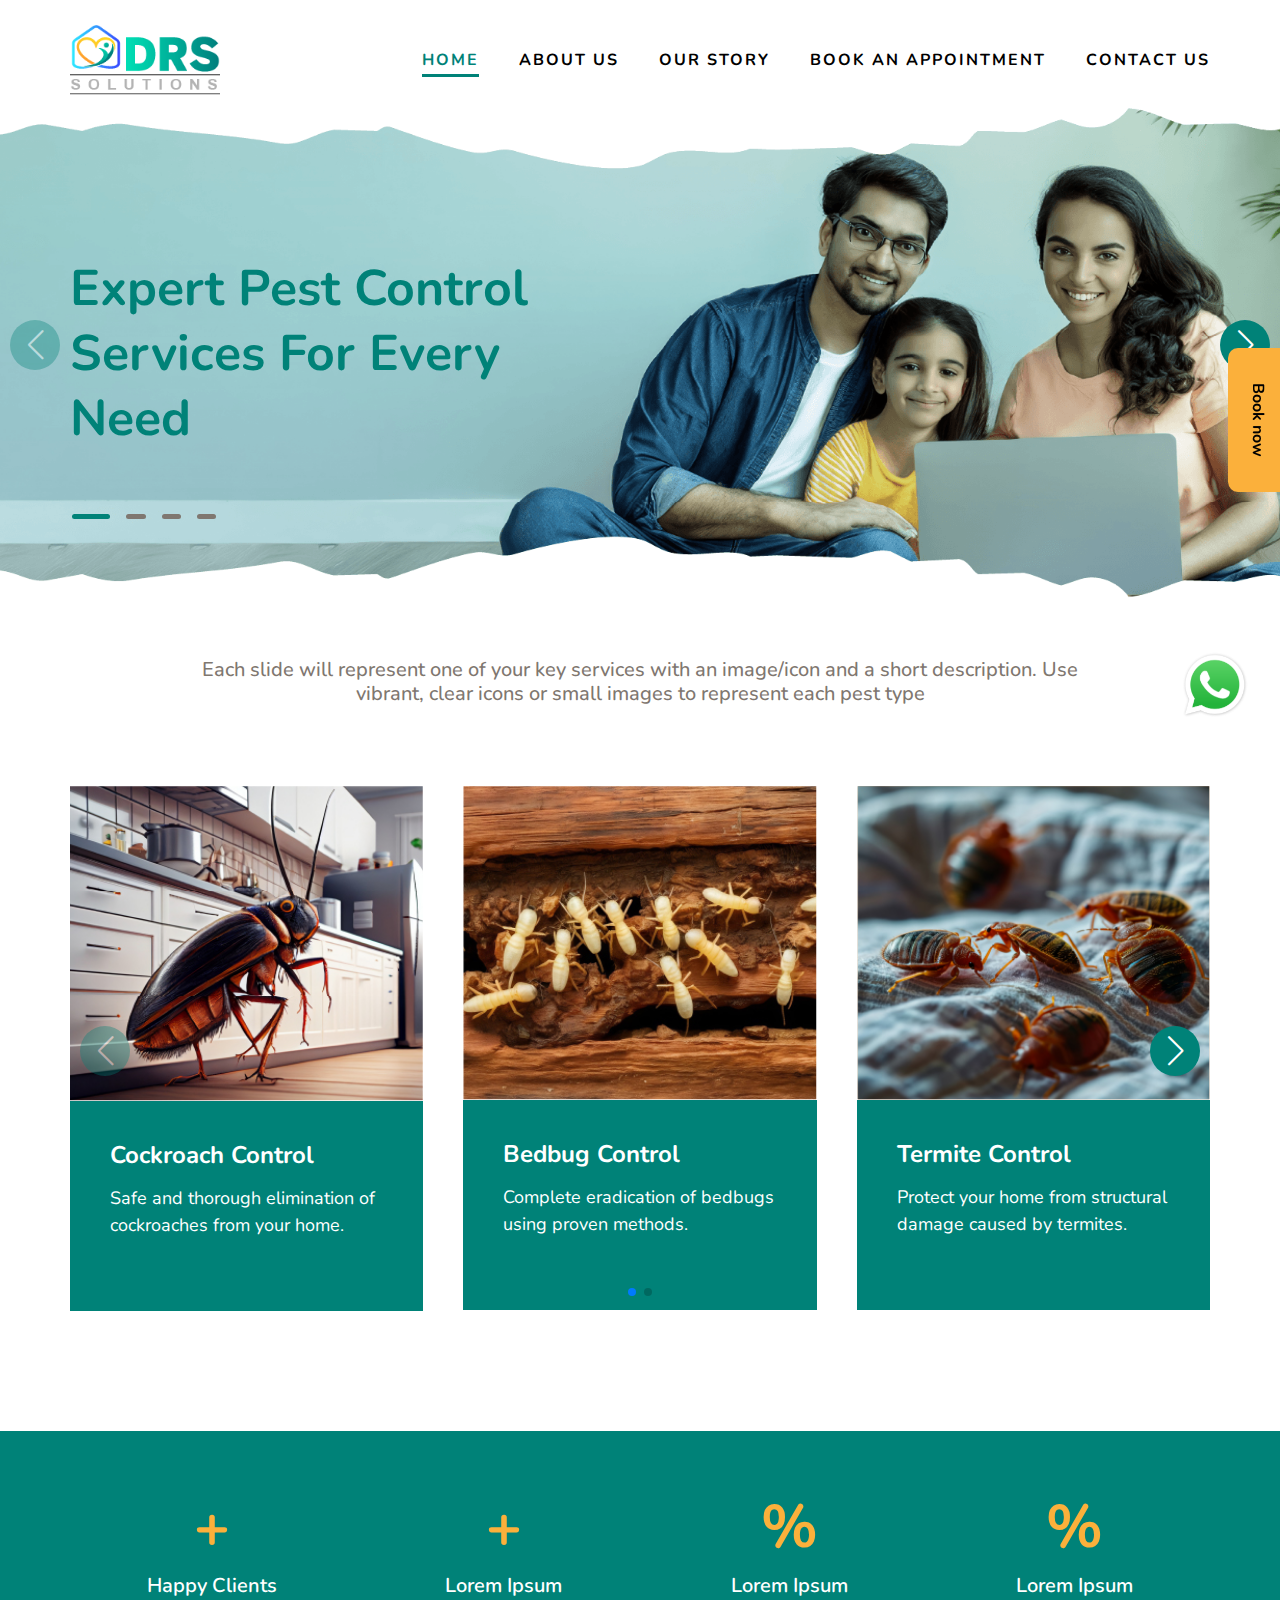
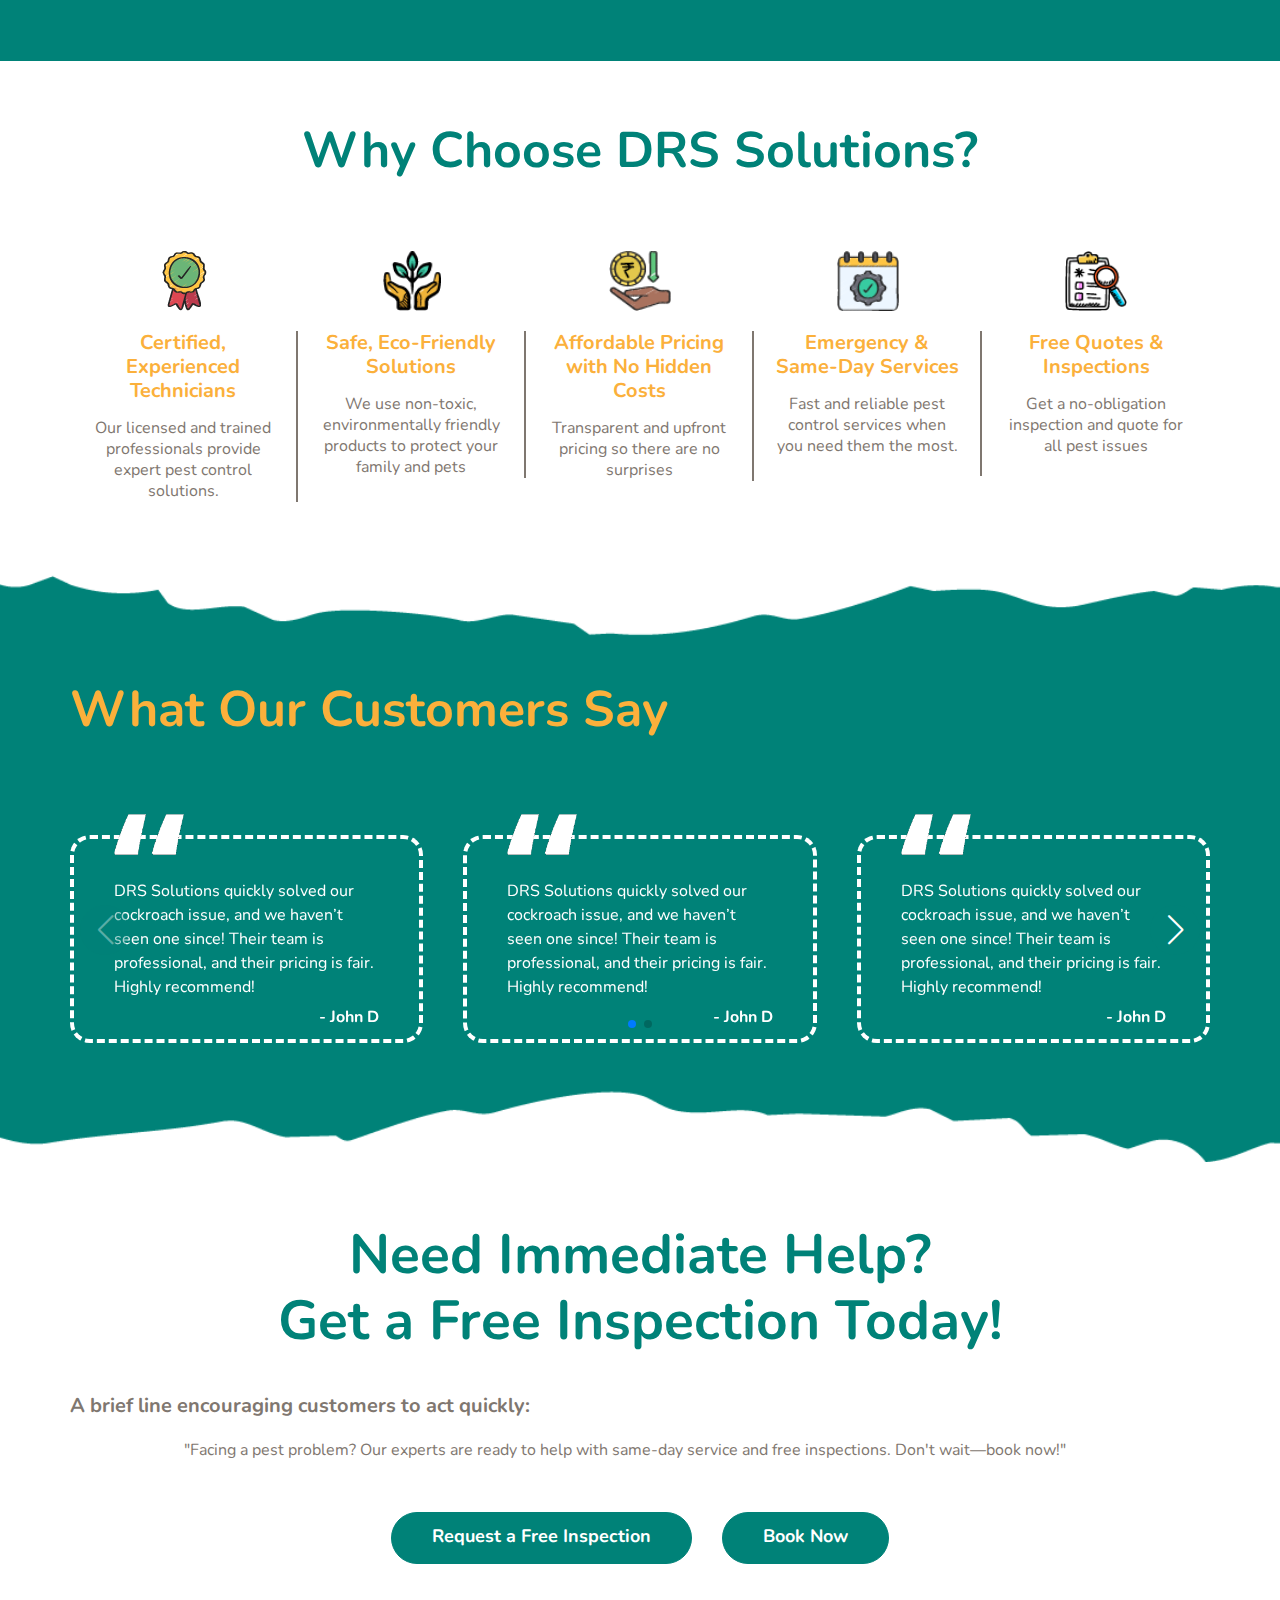
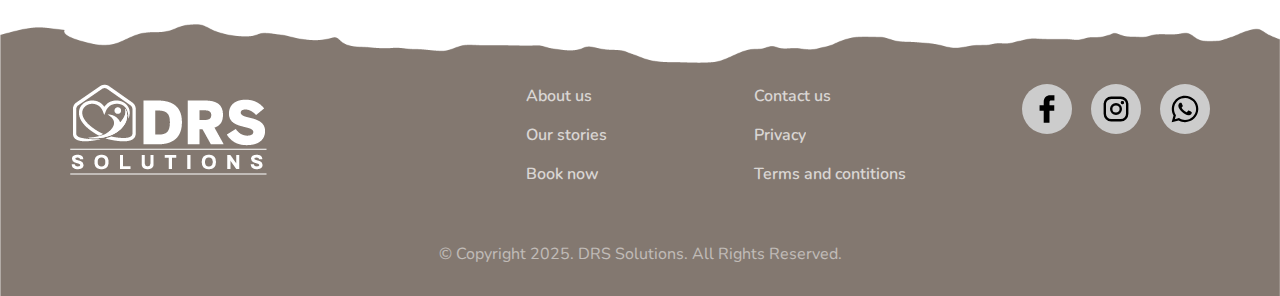
<file: index.html>
<!doctype html>
<html lang="en">
<head>
  <title>Test</title>
  <meta charset="utf-8">
  <meta name="viewport" content="width=device-width, initial-scale=1, shrink-to-fit=no">
  <meta name="description" content="">
  <meta name="author" content="">
  <meta property="og:title" content="">
  <meta property="og:description" content="">
  <meta property="og:url" content="">
  
  <meta name="image" property="og:image" content="">
  <meta name="twitter:card" content="summary_large_image">
  <meta name="twitter:site" content="">
  <meta name="twitter:url" content="">
  <meta name="twitter:title" content="s">
  <meta name="twitter:description" content="">
  <meta name="twitter:image" content="">

  <!-- <link rel="preconnect" href="https://fonts.googleapis.com">
  <link rel="preconnect" href="https://fonts.gstatic.com" crossorigin>
  <link href="https://fonts.googleapis.com/css2?family=Open+Sans:ital,wght@0,300..800;1,300..800&display=swap" rel="stylesheet"> -->
  <link rel="stylesheet" href="https://cdn.jsdelivr.net/npm/swiper@11/swiper-bundle.min.css" />

  <link rel="preconnect" href="https://fonts.googleapis.com">
  <link rel="preconnect" href="https://fonts.gstatic.com" crossorigin>
  <link href="https://fonts.googleapis.com/css2?family=Nunito:ital,wght@0,200..1000;1,200..1000&display=swap" rel="stylesheet">

  <link href="css/bootstrap.min.css" rel="stylesheet">
  <link href="css/style.css" rel="stylesheet">
  <link href="css/banner.css" rel="stylesheet">
</head>
<body>

  <header>
    <nav class="navbar navbar-expand-lg navbar-light">
      <div class="container">
        <a class="navbar-brand" href="#">
          <img src="images/logo.png" alt="">
        </a>
          <button class="navbar-toggler" type="button" data-toggle="collapse" data-target="#navbarSupportedContent" aria-controls="navbarSupportedContent" aria-expanded="false" aria-label="Toggle navigation">
            <span class="navbar-toggler-icon"></span>
          </button>
        
          <div class="collapse navbar-collapse justify-content-end" id="navbarSupportedContent">
            <ul class="navbar-nav">
              <li class="nav-item active">
                <a class="nav-link" href="index.html">HOME  <span class="sr-only">(current)</span></a>
              </li>
              <li class="nav-item">
                <a class="nav-link" href="about.html">ABOUT US</a>
              </li>
              <li class="nav-item">
                <a class="nav-link" href="services.html">OUR STORY</a>
              </li>
              <li class="nav-item">
                <a class="nav-link" href="contact.html">Book an appointment</a>
              </li>
              <li class="nav-item">
                <a class="nav-link" href="contact.html">CONTACT US</a>
              </li>
            </ul>
          </div>
      </div>
    </nav>
  </header>
  <section class="home-showcase">
    <div class="swiper home-showcaseSlider">
        <div class="swiper-wrapper">
          <div class="swiper-slide">
              <div class="swiper-image" data-swiper-parallax-x="3%" style="background-image:url(images/banner1.png)">
                  <div class="container">
                      <h1 class="bigTitle">Expert Pest
                        Control Services
                        for Every Need</h1>
                        <a href="#" class="btn btn-primary mt-3 d-none md:d-block">Book an appointment</a>
                      <img src="images/banner-mob.png" class="img-fluid" alt="">

                  </div>
              </div>
          </div>
          <div class="swiper-slide">
              <div class="swiper-image" data-swiper-parallax-x="3%" style="background-image:url(images/banner2.png)">
                  <div class="container">
                    <h1 class="bigTitle ">Expert Pest
                      Control Services
                      for Every Need</h1>    
                      <a href="#" class="btn btn-primary mt-3 d-none md:d-block">Book an appointment</a>    
                      <img src="images/banner-mob.png" class="img-fluid" alt="">              
                  </div>
              </div>
          </div>
          <div class="swiper-slide">
              <div class="swiper-image" data-swiper-parallax-x="3%" style="background-image:url(images/banner3.png)">
                    <div class="container">
                      <h1 class="bigTitle color-white">Expert Pest
                        Control Services
                        for Every Need</h1>   
                        <a href="#" class="btn btn-primary mt-3 d-none md:d-block">Book an appointment</a>
                        <img src="images/banner-mob.png" class="img-fluid" alt="">                     
                    </div>
                </div>
          </div>

          <div class="swiper-slide">
              <div class="swiper-image" data-swiper-parallax-x="3%" style="background-image:url(images/banner4.png)">
                    <div class="container">
                      <h1 class="bigTitle color-white">Expert Pest
                        Control Services
                        for Every Need</h1>  
                        <a href="#" class="btn btn-primary mt-3 d-none md:d-block">Book an appointment</a> 
                        <img src="images/banner-mob.png" class="img-fluid" alt="">                     
                    </div>
                </div>
          </div>
        </div>

        <!-- pagination -->
        <div class="swiper-pagination showcaseSlider-pagination"></div>

        <!-- navigation buttons -->
        <div class="showcaseSlider-nav">
            <div class="swiper-button-prev showcaseSlider-prev"></div>
            <div class="swiper-button-next showcaseSlider-next"></div>
        </div>

    </div>
</section>
<section class="key-services">
  <div class="container">
    <h3>Each slide will represent one of your key services with an image/icon
      and a short description. Use vibrant, clear icons or small images to
      represent each pest type</h3>
    <div class="swiper service-slider">
      <div class="swiper-wrapper">
        <div class="swiper-slide">
          <div class="key-services-box">
            <img src="images/Asset 16-100.jpg" alt="">
            <div class="content">
              <h5>Cockroach Control</h5>
              <p>Safe and thorough
                elimination of
                cockroaches from your
                home.</p>
            </div>
          </div>
        </div>
        <div class="swiper-slide">
          <div class="key-services-box">
            <img src="images/Asset 14-100.jpg" alt="">
            <div class="content">
              <h5>Bedbug Control</h5>
              <p>Complete eradication of
                bedbugs using proven
                methods.</p>
            </div>
          </div>
        </div>
        <div class="swiper-slide">
          <div class="key-services-box">
            <img src="images/Asset 15-100.jpg" alt="">
            <div class="content">
              <h5>Termite Control</h5>
              <p>Protect your home from
                structural damage
                caused by termites.</p>
            </div>
          </div>
        </div>
        <div class="swiper-slide">
          <div class="key-services-box">
            <img src="images/Asset 14-100.jpg" alt="">
            <div class="content">
              <h5>Cockroach Control</h5>
              <p>Safe and thorough
                elimination of
                cockroaches from your
                home.</p>
            </div>
          </div>
        </div>
      </div>
      <div class="swiper-pagination "></div>
      <div class="swiper-button-next service-swiper-button-next"></div>
    <div class="swiper-button-prev service-swiper-button-prev"></div>
    </div>
  </div>
</section>
<!-- <section class="why-choose-us">
  <div class="container">
    <h1>Why Choose<br>
      DRS Solutions?</h1>
  </div>
</section> -->

<section class="counter-block">
  <div class="container">
    <div class="counter-block-wrap">
      <div>
       <h2 class="count"><span class="counter-value" data-count="6000"></span><span>+</span></h2>
       <p>Happy Clients</p>
      </div>
      <div>
         <h2 class="count"><span class="counter-value" data-count="130"></span><span>+</span></h2>
         <p>Lorem Ipsum</p>
      </div>
      <div>
         <h2 class="count"><span class="counter-value" data-count="100"></span><span>%</span></h2>
         <p>Lorem Ipsum</p>
      </div>

      <div>
         <h2 class="count"><span class="counter-value" data-count="100"></span><span>%</span></h2>
         <p>Lorem Ipsum</p>
      </div>
    </div>
  </div>
</section>

<section class="why-choose-us-content">
  <div class="container">
    <h1 class="text-center">Why Choose
      DRS Solutions?</h1>
    <div class="why-choose-us-wrap">
      <div class="why-choose-us-box">
        <img src="images/Asset 6-8.png" alt="">
        <div class="content">
          <h5>Certified, Experienced
            Technicians</h5>
          <p>Our licensed and trained
            professionals provide
            expert pest control
            solutions.</p>
        </div>
      </div>
      <div class="why-choose-us-box">
        <img src="images/Asset 4-8.png" alt="">
        <div class="content">
          <h5>Safe, Eco-Friendly
            Solutions</h5>
          <p>We use non-toxic,
            environmentally friendly
            products to protect your
            family and pets</p>
        </div>
      </div>
      <div class="why-choose-us-box">
        <img src="images/Asset 3-8.png" alt="">
        <div class="content">
          <h5>Affordable Pricing
            with No Hidden Costs</h5>
          <p>Transparent and upfront
            pricing so there are no
            surprises</p>
        </div>
      </div>
      <div class="why-choose-us-box">
        <img src="images/Asset 2-8.png" alt="">
        <div class="content">
          <h5>Emergency &
            Same-Day Services</h5>
          <p>Fast and reliable pest
            control services when you
            need them the most.</p>
        </div>
      </div>
      <div class="why-choose-us-box">
        <img src="images/Medical Analysis-8.png" alt="">
        <div class="content">
          <h5>Free Quotes &
            Inspections</h5>
          <p>Get a no-obligation
            inspection and quote for all
            pest issues</p>
        </div>
      </div>
    </div>
  </div>
</section>

<section class="customer-talks">
  <div class="container">
    <h2>What Our Customers Say</h2>

    <!-- <div class="testimonial-wrap">
      <div class="testimonial-box">
        <img src="images/_Group_.png" alt="">
        <p>DRS Solutions quickly solved our
          cockroach issue, and we haven’t
          seen one since! Their team is
          professional, and their pricing is
          fair. Highly recommend!</p>
          <p class="customer-name">- John D</p>
      </div>
      <div class="testimonial-box">
        <img src="images/_Group_.png" alt="">
        <p>I had a bedbug problem, and DRS
          took care of it swiftly. Great
          customer service and very
          thorough.</p>
          <p class="customer-name">- Sarah K</p>
      </div>

      <div class="testimonial-box">
        <img src="images/_Group_.png" alt="">
        <p>They helped protect our home
          from termites. The team was
          prompt, efficient, and explained
          everything in detail.</p>
          <p class="customer-name">- Ravi P</p>
      </div>
    </div> -->

    <div class="swiper testimonial-wrap">
      <div class="swiper-wrapper">
        <div class="swiper-slide">
          <div class="testimonial-box">
            <img src="images/_Group_.png" alt="">
            <p>DRS Solutions quickly solved our
              cockroach issue, and we haven’t
              seen one since! Their team is
              professional, and their pricing is
              fair. Highly recommend!</p>
              <p class="customer-name">- John D</p>
          </div>
        </div>
        <div class="swiper-slide">
          <div class="testimonial-box">
            <img src="images/_Group_.png" alt="">
            <p>DRS Solutions quickly solved our
              cockroach issue, and we haven’t
              seen one since! Their team is
              professional, and their pricing is
              fair. Highly recommend!</p>
              <p class="customer-name">- John D</p>
          </div>
        </div>
        <div class="swiper-slide">
          <div class="testimonial-box">
            <img src="images/_Group_.png" alt="">
            <p>DRS Solutions quickly solved our
              cockroach issue, and we haven’t
              seen one since! Their team is
              professional, and their pricing is
              fair. Highly recommend!</p>
              <p class="customer-name">- John D</p>
          </div>
        </div>
        <div class="swiper-slide">
          <div class="testimonial-box">
            <img src="images/_Group_.png" alt="">
            <p>DRS Solutions quickly solved our
              cockroach issue, and we haven’t
              seen one since! Their team is
              professional, and their pricing is
              fair. Highly recommend!</p>
              <p class="customer-name">- John D</p>
          </div>
        </div>
      </div>
      <div class="swiper-pagination "></div>
      <div class="swiper-button-next testimonial-swiper-button-next"></div>
      <div class="swiper-button-prev testimonial-swiper-button-prev"></div>
    </div>
  </div>
</section>

<section class="book-now-block">
  <div class="container">
    <h2>Need Immediate Help?<br>
      Get a Free Inspection Today!</h2>
      <h5>A brief line encouraging customers to act quickly:</h5>
      <p>"Facing a pest problem? Our experts are ready to help with same-day
        service and free inspections. Don't wait—book now!"</p>
    <div class="btn-wrap">
      <a href="book-an-appointment.html" class="btn btn-primary">Request a Free Inspection</a>
      <a href="book-an-appointment.html" class="btn btn-primary">Book Now</a>
    </div>
  </div>
</section>
<footer>
  <div class="container">
    <div class="footer-wrap">
      <div class="footer-logo-wrap">
        <img src="images/footer_logo.png" alt="">
      </div>
      <div class="footer-links">
        <ul>
          <li><a href="about.html">About us</a></li>
          <li><a href="services.html">Our stories</a></li>
          
          <li><a href="book-an-appointment.html">Book now</a></li>
        </ul>
      </div>
      <div class="footer-links">

        <ul>
          <li><a href="contact.html">Contact us</a></li>
          <li><a href="#">Privacy</a></li>
          <li><a href="#">Terms and contitions</a></li>
        </ul>
      </div>
      <div class="footer-social">
        <ul>
          <li><a href=""><svg fill="#000000" width="50" height="50" viewBox="0 0 32 32" xmlns="http://www.w3.org/2000/svg"><path d="M21.95 5.005l-3.306-.004c-3.206 0-5.277 2.124-5.277 5.415v2.495H10.05v4.515h3.317l-.004 9.575h4.641l.004-9.575h3.806l-.003-4.514h-3.803v-2.117c0-1.018.241-1.533 1.566-1.533l2.366-.001.01-4.256z"/></svg></a></li>
          <li><a href="#"><svg width="50" height="50" viewBox="0 -0.5 25 25" fill="none" xmlns="http://www.w3.org/2000/svg">
            <path fill-rule="evenodd" clip-rule="evenodd" d="M15.5 5H9.5C7.29086 5 5.5 6.79086 5.5 9V15C5.5 17.2091 7.29086 19 9.5 19H15.5C17.7091 19 19.5 17.2091 19.5 15V9C19.5 6.79086 17.7091 5 15.5 5Z" stroke="#000000" stroke-width="1.5" stroke-linecap="round" stroke-linejoin="round"/>
            <path fill-rule="evenodd" clip-rule="evenodd" d="M12.5 15C10.8431 15 9.5 13.6569 9.5 12C9.5 10.3431 10.8431 9 12.5 9C14.1569 9 15.5 10.3431 15.5 12C15.5 12.7956 15.1839 13.5587 14.6213 14.1213C14.0587 14.6839 13.2956 15 12.5 15Z" stroke="#000000" stroke-width="1.5" stroke-linecap="round" stroke-linejoin="round"/>
            <rect x="15.5" y="9" width="2" height="2" rx="1" transform="rotate(-90 15.5 9)" fill="#000000"/>
            <rect x="16" y="8.5" width="1" height="1" rx="0.5" transform="rotate(-90 16 8.5)" stroke="#000000" stroke-linecap="round"/>
            </svg></a></li>

            <li><a href="#"><svg width="50" height="50" viewBox="0 0 24 24" fill="none" xmlns="http://www.w3.org/2000/svg">
              <path d="M17.6 6.31999C16.8669 5.58141 15.9943 4.99596 15.033 4.59767C14.0716 4.19938 13.0406 3.99622 12 3.99999C10.6089 4.00135 9.24248 4.36819 8.03771 5.06377C6.83294 5.75935 5.83208 6.75926 5.13534 7.96335C4.4386 9.16745 4.07046 10.5335 4.06776 11.9246C4.06507 13.3158 4.42793 14.6832 5.12 15.89L4 20L8.2 18.9C9.35975 19.5452 10.6629 19.8891 11.99 19.9C14.0997 19.9001 16.124 19.0668 17.6222 17.5816C19.1205 16.0965 19.9715 14.0796 19.99 11.97C19.983 10.9173 19.7682 9.87634 19.3581 8.9068C18.948 7.93725 18.3505 7.05819 17.6 6.31999ZM12 18.53C10.8177 18.5308 9.65701 18.213 8.64 17.61L8.4 17.46L5.91 18.12L6.57 15.69L6.41 15.44C5.55925 14.0667 5.24174 12.429 5.51762 10.8372C5.7935 9.24545 6.64361 7.81015 7.9069 6.80322C9.1702 5.79628 10.7589 5.28765 12.3721 5.37368C13.9853 5.4597 15.511 6.13441 16.66 7.26999C17.916 8.49818 18.635 10.1735 18.66 11.93C18.6442 13.6859 17.9355 15.3645 16.6882 16.6006C15.441 17.8366 13.756 18.5301 12 18.53ZM15.61 13.59C15.41 13.49 14.44 13.01 14.26 12.95C14.08 12.89 13.94 12.85 13.81 13.05C13.6144 13.3181 13.404 13.5751 13.18 13.82C13.07 13.96 12.95 13.97 12.75 13.82C11.6097 13.3694 10.6597 12.5394 10.06 11.47C9.85 11.12 10.26 11.14 10.64 10.39C10.6681 10.3359 10.6827 10.2759 10.6827 10.215C10.6827 10.1541 10.6681 10.0941 10.64 10.04C10.64 9.93999 10.19 8.95999 10.03 8.56999C9.87 8.17999 9.71 8.23999 9.58 8.22999H9.19C9.08895 8.23154 8.9894 8.25465 8.898 8.29776C8.8066 8.34087 8.72546 8.403 8.66 8.47999C8.43562 8.69817 8.26061 8.96191 8.14676 9.25343C8.03291 9.54495 7.98287 9.85749 8 10.17C8.0627 10.9181 8.34443 11.6311 8.81 12.22C9.6622 13.4958 10.8301 14.5293 12.2 15.22C12.9185 15.6394 13.7535 15.8148 14.58 15.72C14.8552 15.6654 15.1159 15.5535 15.345 15.3915C15.5742 15.2296 15.7667 15.0212 15.91 14.78C16.0428 14.4856 16.0846 14.1583 16.03 13.84C15.94 13.74 15.81 13.69 15.61 13.59Z" fill="#000000"/>
              </svg></a></li>
        </ul>
      </div>
    </div>

    <div class="footer-copyright">
      <p>© Copyright <span id="spanYear">2025</span>. DRS Solutions. All Rights Reserved.</p>
    </div>
  </div>
</footer>

<div class="floating-whatsapp">
  <a href="https://wa.me/9591412148" target="_blank"><img src="images//WhatsApp.svg.webp" alt=""></a>
</div>
<div class="floating-support">
  <a href="book-an-appointment.html">Book now</a>
</div>

<div class="floating-btn-wrap">
  <a href="book-an-appointment.html">Book an appointment</a>
  <a href="https://wa.me/9591412148">Whatsapp</a>
</div>
<script type="text/javascript" src="https://ajax.googleapis.com/ajax/libs/jquery/3.3.1/jquery.min.js"></script>
<script type="text/javascript" src="js/bootstrap.min.js"></script>
<!-- Swiper JS -->
<script src="https://cdn.jsdelivr.net/npm/swiper@11/swiper-bundle.min.js"></script>

<!-- Initialize Swiper -->
<script>
 const showcaseSlider = new Swiper(".home-showcaseSlider", {
  speed: 1000,
  slidesPerView: 1,
  parallax: true,
  // centeredSlides: true,
  autoplay: {
    delay: 3000,
    disableOnInteraction: false,
  },
  pagination: {
    el: ".showcaseSlider-pagination",
    clickable: true,
  },
  navigation: {
    nextEl: '.showcaseSlider-next',
    prevEl: '.showcaseSlider-prev',
  },
});


var swiper = new Swiper(".service-slider", {
      slidesPerView: 1,
      spaceBetween: 10,
      navigation: {
        nextEl: ".service-swiper-button-next",
        prevEl: ".service-swiper-button-prev",
      },
      pagination: {
        el: ".swiper-pagination",
      },
      breakpoints: {
        640: {
          slidesPerView: 1,
          spaceBetween: 20,
        },
        768: {
          slidesPerView: 2,
          spaceBetween: 40,
        },
        1024: {
          slidesPerView: 3,
          spaceBetween: 40,
        },
        1600: {
          slidesPerView: 4,
          spaceBetween: 30,
        },
      },
    });

    var swiper = new Swiper(".testimonial-wrap", {
      slidesPerView: 1,
      spaceBetween: 10,
      navigation: {
        nextEl: ".testimonial-swiper-button-next",
        prevEl: ".testimonial-swiper-button-prev",
      },
      pagination: {
        el: ".swiper-pagination",
        clickable: true,
      },
      breakpoints: {
        640: {
          slidesPerView: 1,
          spaceBetween: 20,
          
        },
        768: {
          slidesPerView: 2,
          spaceBetween: 40,
        },
        1024: {
          slidesPerView: 3,
          spaceBetween: 40,
        },
        1600: {
          slidesPerView: 3,
          spaceBetween: 30,
        },
      },
    });

    


var a = 0;
    $(window).scroll(function() {
            $('.counter-value').each(function() {
                var $this = $(this), countTo = $this.attr('data-count');
                $({countNum: $this.text()}).animate({
                    countNum: countTo
                },
                {
                    duration: 3000,
                    easing: 'swing',
                    step: function() {
                        $this.text(Math.floor(this.countNum));
                    },
                    complete: function() {
                        $this.text(this.countNum);
//alert('finished');
}
});
            });
            a = 1;
    });
</script>
</body>
</html>
</file>
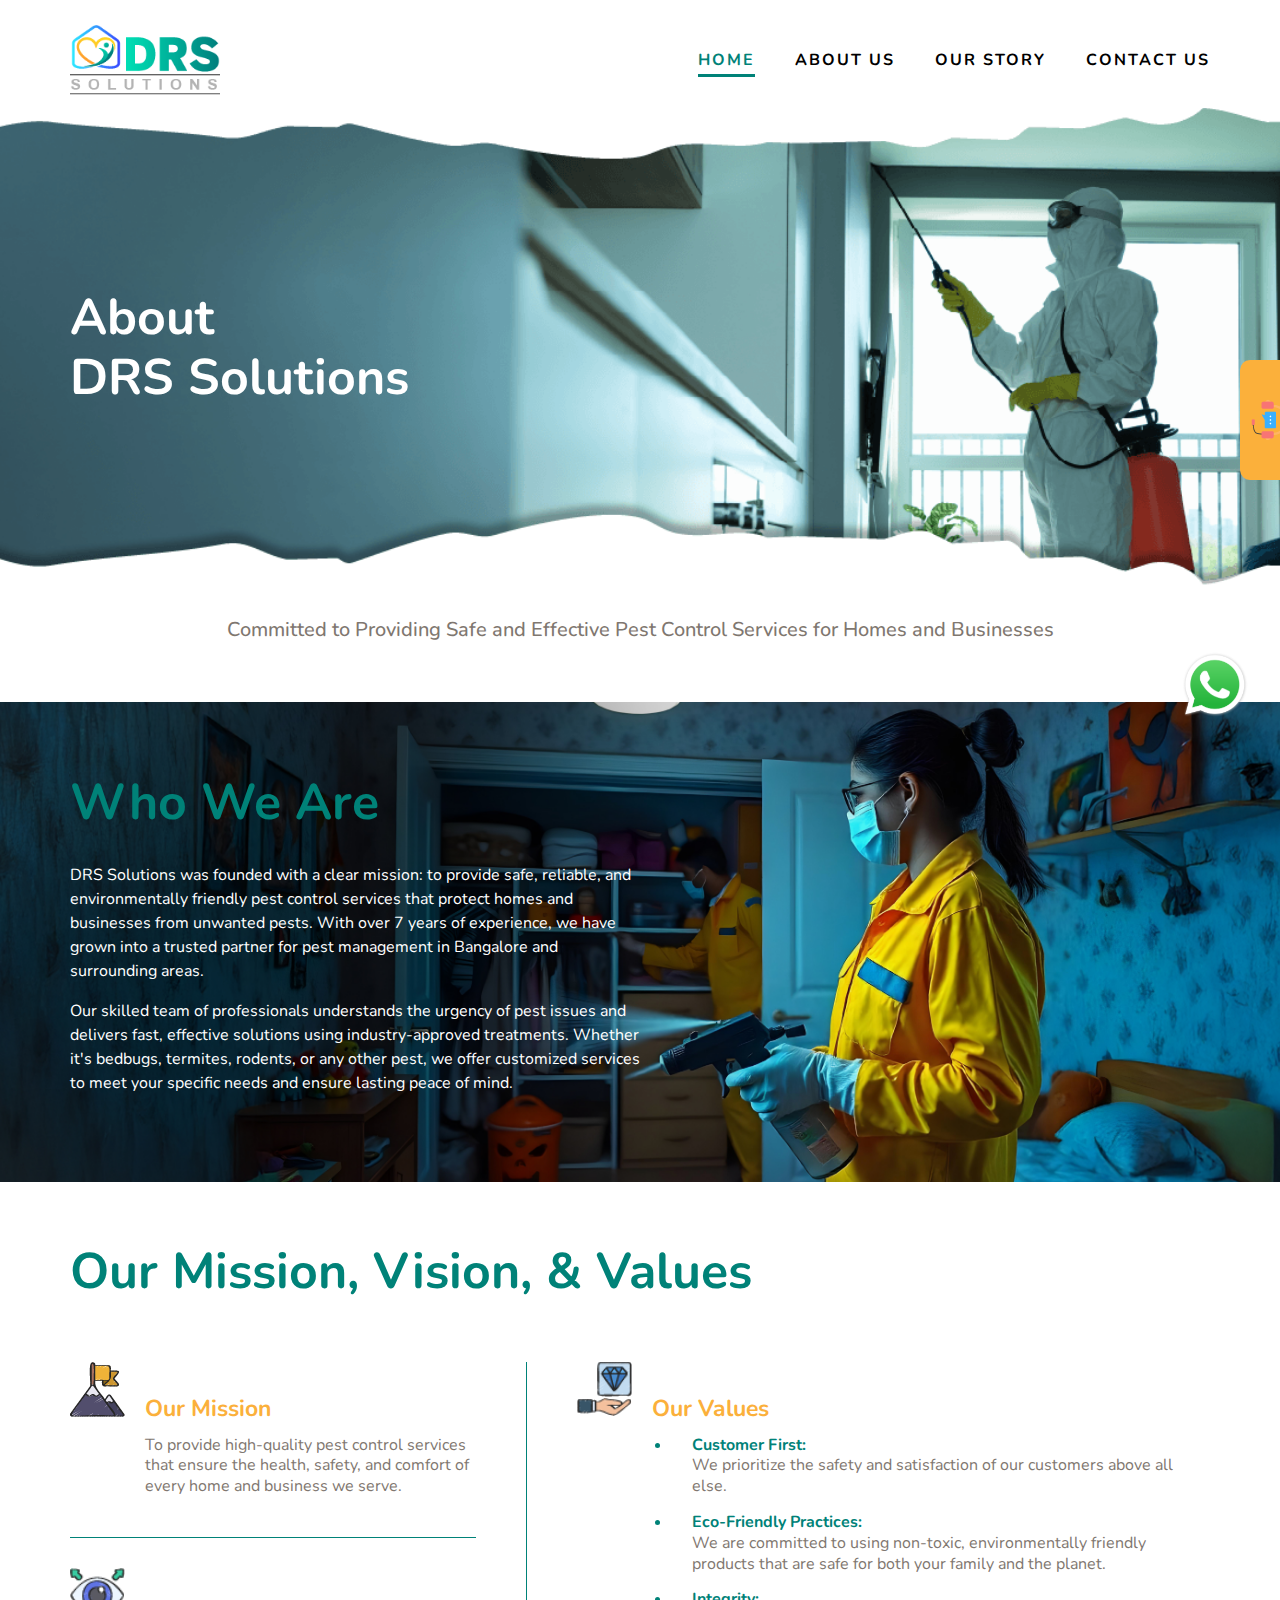
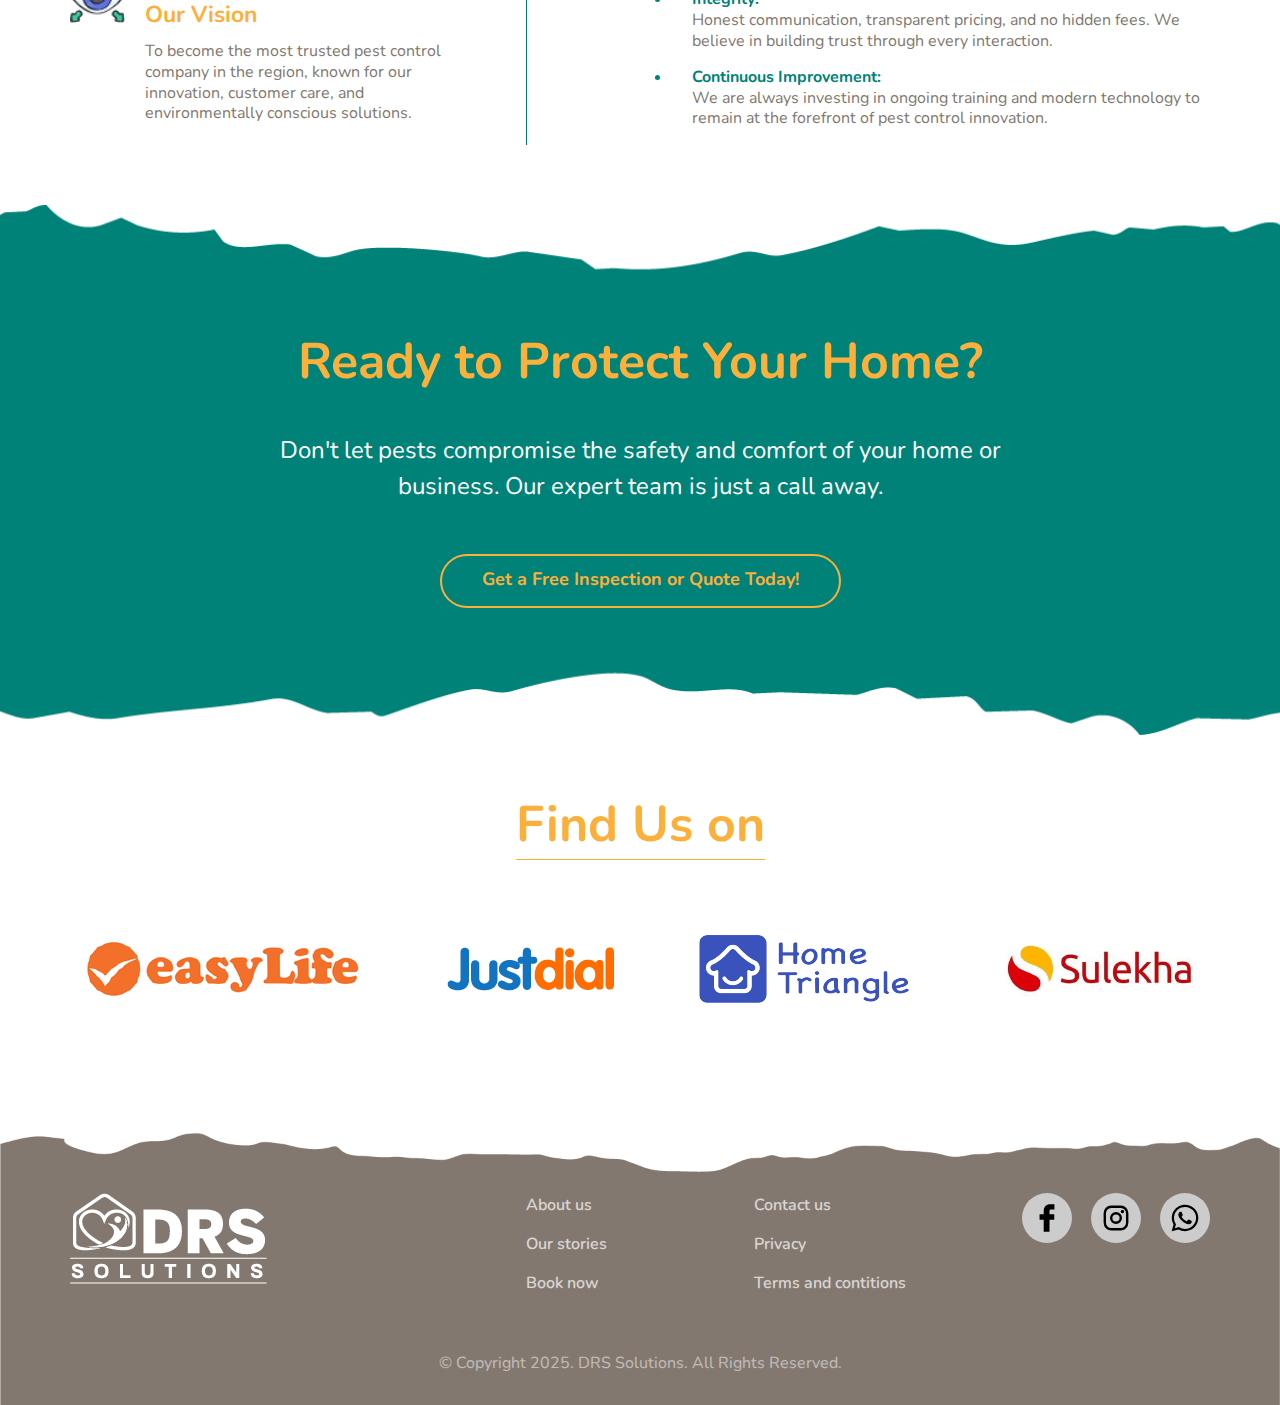
<file: about.html>
<!doctype html>
<html lang="en">
<head>
  <title>Test</title>
  <meta charset="utf-8">
  <meta name="viewport" content="width=device-width, initial-scale=1, shrink-to-fit=no">
  <meta name="description" content="">
  <meta name="author" content="">
  <meta property="og:title" content="">
  <meta property="og:description" content="">
  <meta property="og:url" content="">
  
  <meta name="image" property="og:image" content="">
  <meta name="twitter:card" content="summary_large_image">
  <meta name="twitter:site" content="">
  <meta name="twitter:url" content="">
  <meta name="twitter:title" content="s">
  <meta name="twitter:description" content="">
  <meta name="twitter:image" content="">

 <!--  <link rel="preconnect" href="https://fonts.googleapis.com">
  <link rel="preconnect" href="https://fonts.gstatic.com" crossorigin>
  <link href="https://fonts.googleapis.com/css2?family=Open+Sans:ital,wght@0,300..800;1,300..800&display=swap" rel="stylesheet"> -->
  <link rel="stylesheet" href="https://cdn.jsdelivr.net/npm/swiper@11/swiper-bundle.min.css" />
  <link rel="preconnect" href="https://fonts.googleapis.com">
  <link rel="preconnect" href="https://fonts.gstatic.com" crossorigin>
  <link href="https://fonts.googleapis.com/css2?family=Nunito:ital,wght@0,200..1000;1,200..1000&display=swap" rel="stylesheet">

  <link href="css/bootstrap.min.css" rel="stylesheet">
  <link href="css/style.css" rel="stylesheet">
  <link href="css/about.css" rel="stylesheet">
</head>
<body>

  <header>
    <nav class="navbar navbar-expand-lg navbar-light">
      <div class="container">
        <a class="navbar-brand" href="#">
          <img src="images/logo.png" alt="">
        </a>
          <button class="navbar-toggler" type="button" data-toggle="collapse" data-target="#navbarSupportedContent" aria-controls="navbarSupportedContent" aria-expanded="false" aria-label="Toggle navigation">
            <span class="navbar-toggler-icon"></span>
          </button>
        
          <div class="collapse navbar-collapse justify-content-end" id="navbarSupportedContent">
            <ul class="navbar-nav">
              <li class="nav-item active">
                <a class="nav-link" href="index.html">HOME  <span class="sr-only">(current)</span></a>
              </li>
              <li class="nav-item">
                <a class="nav-link" href="about.html">ABOUT US</a>
              </li>
              <li class="nav-item">
                <a class="nav-link" href="services.html">OUR STORY</a>
              </li>
              <li class="nav-item">
                <a class="nav-link" href="contact.html">CONTACT US</a>
              </li>
            </ul>
          </div>
      </div>
    </nav>
  </header>
 
<section class="about-us">
  <div class="container">
    <h1>About
        <br>
      DRS Solutions</h1>
  </div>
</section>
<section class="about-para">
    <div class="container">
      <h3>Committed to Providing Safe and Effective Pest Control
        Services for Homes and Businesses</h3>
    </div>
</section>

<section class="about-overview">
    <div class="container">
      <h2>Who We Are</h2>
      <p>DRS Solutions was founded with a clear mission: to provide safe,
        reliable, and environmentally friendly pest control services that
        protect homes and businesses from unwanted pests. With over
        7 years of experience, we have grown into a trusted partner for
        pest management in Bangalore and surrounding areas.</p>
        <p>Our skilled team of professionals understands the urgency of
            pest issues and delivers fast, effective solutions using
            industry-approved treatments. Whether it's bedbugs, termites,
            rodents, or any other pest, we offer customized services to meet
            your specific needs and ensure lasting peace of mind.</p>
    </div>
</section>

<section class="our-mission">
    <div class="container">
      <h2>Our Mission, Vision, & Values</h2>
      <div class="mission-wrap">
        <div class="mission-vision-wrap">
            <div class="mission-box">
                <div class="icon-heading">
                    <img src="images/mission.png" alt="">
                    <div>
                        <h4>Our Mission</h4>
                        <p>To provide high-quality pest control
                            services that ensure the health, safety,
                            and comfort of every home and
                            business we serve.</p>
                    </div>
                    
                </div>
                
            </div>
            <div class="vision-box">
                <div class="icon-heading">
                    <img src="images/vision.png" alt="">
                    <div>
                        <h4>Our Vision</h4>
                        <p>To become the most trusted pest
                            control company in the region, known
                            for our innovation, customer care, and
                            environmentally conscious solutions.</p>
                    </div>
                    
                </div>
                
            </div>
        </div>
        <div class="value-wrap">
            <div class="icon-heading">
                <img src="images/values.png" alt="">
                <div>
                    <h4>Our Values</h4>
                    <ul>
                        <li><span>Customer First:</span> <br>We prioritize the safety and satisfaction of our customers above all else.</li>
                        <li><span>Eco-Friendly Practices:</span> <br>We are committed to using non-toxic, environmentally friendly products that
                            are safe for both your family and the planet.</li>
                        <li><span>Integrity:</span> <br>Honest communication, transparent pricing, and no hidden fees. We believe in
                            building trust through every interaction.</li>
                        <li><span>Continuous Improvement:</span> <br>We are always investing in ongoing training and modern technology to remain
                            at the forefront of pest control innovation.</li>
                    </ul>
                </div>
                
            </div>

        </div>
      </div>
    </div>
</section>

<section class="demo-button-block">
    <div class="container">
        <h2>Ready to Protect Your Home?</h2>
        <p>Don't let pests compromise the safety and comfort of your home or business.
            Our expert team is just a call away.</p>
            <div class="btn-wrap">
                <button type="button" class="btn btn-outline">Get a Free Inspection or Quote Today!</button>
              </div>
    </div>
  </section>


  <section class="find-us-on">
    <div class="container">
        <h2><span>Find Us on</span></h2>
        <div class="logo-wrap">
            <a href="#"><img src="images/easy-life.png" alt=""></a>
            <a href="#"><img src="images/just-dial.png" alt=""></a>
            <a href="#"><img src="images/home-triangle.png" alt=""></a>
            <a href="#"><img src="images/sulekha.png" alt=""></a>
        </div>
    </div>
  </section>


<div class="floating-whatsapp">
  <a href="https://wa.me/9591412148" target="_blank"><img src="images//WhatsApp.svg.webp" alt=""></a>
</div>
<div class="floating-support">
  <a href="book-an-appointment.html"><img src="images//customer-care.svg" alt=""></a>
</div>
<footer>
  <div class="container">
    <div class="footer-wrap">
      <div class="footer-logo-wrap">
        <img src="images/footer_logo.png" alt="">
      </div>
      <div class="footer-links">
        <ul>
          <li><a href="about.html">About us</a></li>
          <li><a href="services.html">Our stories</a></li>
          
          <li><a href="book-an-appointment.html">Book now</a></li>
        </ul>
      </div>
      <div class="footer-links">

        <ul>
          <li><a href="contact.html">Contact us</a></li>
          <li><a href="#">Privacy</a></li>
          <li><a href="#">Terms and contitions</a></li>
        </ul>
      </div>
      <div class="footer-social">
        <ul>
          <li><a href=""><svg fill="#000000" width="50" height="50" viewBox="0 0 32 32" xmlns="http://www.w3.org/2000/svg"><path d="M21.95 5.005l-3.306-.004c-3.206 0-5.277 2.124-5.277 5.415v2.495H10.05v4.515h3.317l-.004 9.575h4.641l.004-9.575h3.806l-.003-4.514h-3.803v-2.117c0-1.018.241-1.533 1.566-1.533l2.366-.001.01-4.256z"/></svg></a></li>
          <li><a href="#"><svg width="50" height="50" viewBox="0 -0.5 25 25" fill="none" xmlns="http://www.w3.org/2000/svg">
            <path fill-rule="evenodd" clip-rule="evenodd" d="M15.5 5H9.5C7.29086 5 5.5 6.79086 5.5 9V15C5.5 17.2091 7.29086 19 9.5 19H15.5C17.7091 19 19.5 17.2091 19.5 15V9C19.5 6.79086 17.7091 5 15.5 5Z" stroke="#000000" stroke-width="1.5" stroke-linecap="round" stroke-linejoin="round"/>
            <path fill-rule="evenodd" clip-rule="evenodd" d="M12.5 15C10.8431 15 9.5 13.6569 9.5 12C9.5 10.3431 10.8431 9 12.5 9C14.1569 9 15.5 10.3431 15.5 12C15.5 12.7956 15.1839 13.5587 14.6213 14.1213C14.0587 14.6839 13.2956 15 12.5 15Z" stroke="#000000" stroke-width="1.5" stroke-linecap="round" stroke-linejoin="round"/>
            <rect x="15.5" y="9" width="2" height="2" rx="1" transform="rotate(-90 15.5 9)" fill="#000000"/>
            <rect x="16" y="8.5" width="1" height="1" rx="0.5" transform="rotate(-90 16 8.5)" stroke="#000000" stroke-linecap="round"/>
            </svg></a></li>

            <li><a href="#"><svg width="50" height="50" viewBox="0 0 24 24" fill="none" xmlns="http://www.w3.org/2000/svg">
              <path d="M17.6 6.31999C16.8669 5.58141 15.9943 4.99596 15.033 4.59767C14.0716 4.19938 13.0406 3.99622 12 3.99999C10.6089 4.00135 9.24248 4.36819 8.03771 5.06377C6.83294 5.75935 5.83208 6.75926 5.13534 7.96335C4.4386 9.16745 4.07046 10.5335 4.06776 11.9246C4.06507 13.3158 4.42793 14.6832 5.12 15.89L4 20L8.2 18.9C9.35975 19.5452 10.6629 19.8891 11.99 19.9C14.0997 19.9001 16.124 19.0668 17.6222 17.5816C19.1205 16.0965 19.9715 14.0796 19.99 11.97C19.983 10.9173 19.7682 9.87634 19.3581 8.9068C18.948 7.93725 18.3505 7.05819 17.6 6.31999ZM12 18.53C10.8177 18.5308 9.65701 18.213 8.64 17.61L8.4 17.46L5.91 18.12L6.57 15.69L6.41 15.44C5.55925 14.0667 5.24174 12.429 5.51762 10.8372C5.7935 9.24545 6.64361 7.81015 7.9069 6.80322C9.1702 5.79628 10.7589 5.28765 12.3721 5.37368C13.9853 5.4597 15.511 6.13441 16.66 7.26999C17.916 8.49818 18.635 10.1735 18.66 11.93C18.6442 13.6859 17.9355 15.3645 16.6882 16.6006C15.441 17.8366 13.756 18.5301 12 18.53ZM15.61 13.59C15.41 13.49 14.44 13.01 14.26 12.95C14.08 12.89 13.94 12.85 13.81 13.05C13.6144 13.3181 13.404 13.5751 13.18 13.82C13.07 13.96 12.95 13.97 12.75 13.82C11.6097 13.3694 10.6597 12.5394 10.06 11.47C9.85 11.12 10.26 11.14 10.64 10.39C10.6681 10.3359 10.6827 10.2759 10.6827 10.215C10.6827 10.1541 10.6681 10.0941 10.64 10.04C10.64 9.93999 10.19 8.95999 10.03 8.56999C9.87 8.17999 9.71 8.23999 9.58 8.22999H9.19C9.08895 8.23154 8.9894 8.25465 8.898 8.29776C8.8066 8.34087 8.72546 8.403 8.66 8.47999C8.43562 8.69817 8.26061 8.96191 8.14676 9.25343C8.03291 9.54495 7.98287 9.85749 8 10.17C8.0627 10.9181 8.34443 11.6311 8.81 12.22C9.6622 13.4958 10.8301 14.5293 12.2 15.22C12.9185 15.6394 13.7535 15.8148 14.58 15.72C14.8552 15.6654 15.1159 15.5535 15.345 15.3915C15.5742 15.2296 15.7667 15.0212 15.91 14.78C16.0428 14.4856 16.0846 14.1583 16.03 13.84C15.94 13.74 15.81 13.69 15.61 13.59Z" fill="#000000"/>
              </svg></a></li>
        </ul>
      </div>
    </div>

    <div class="footer-copyright">
      <p>© Copyright <span id="spanYear">2025</span>. DRS Solutions. All Rights Reserved.</p>
    </div>
  </div>
</footer>
<script type="text/javascript" src="https://ajax.googleapis.com/ajax/libs/jquery/3.3.1/jquery.min.js"></script>
<script type="text/javascript" src="js/bootstrap.min.js"></script>
<!-- Swiper JS -->
<script src="https://cdn.jsdelivr.net/npm/swiper@11/swiper-bundle.min.js"></script>

</body>
</html>
</file>
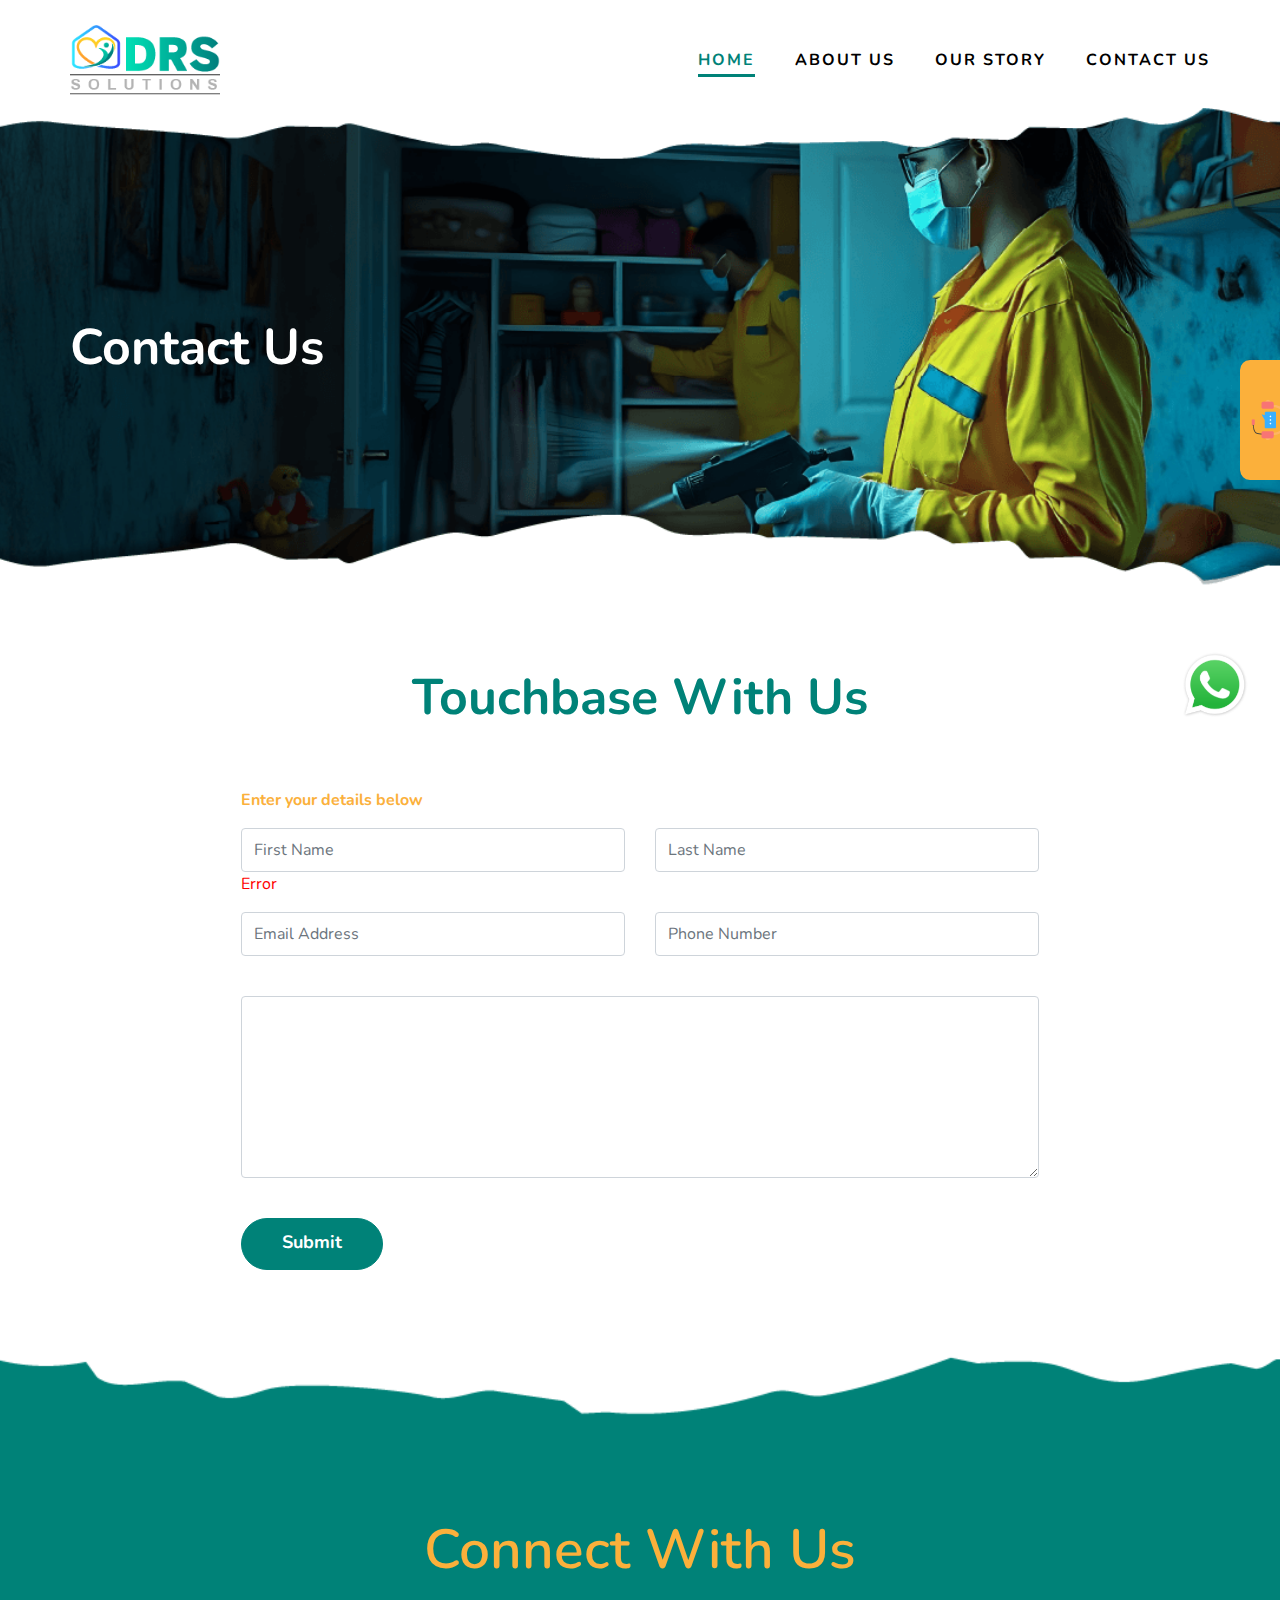
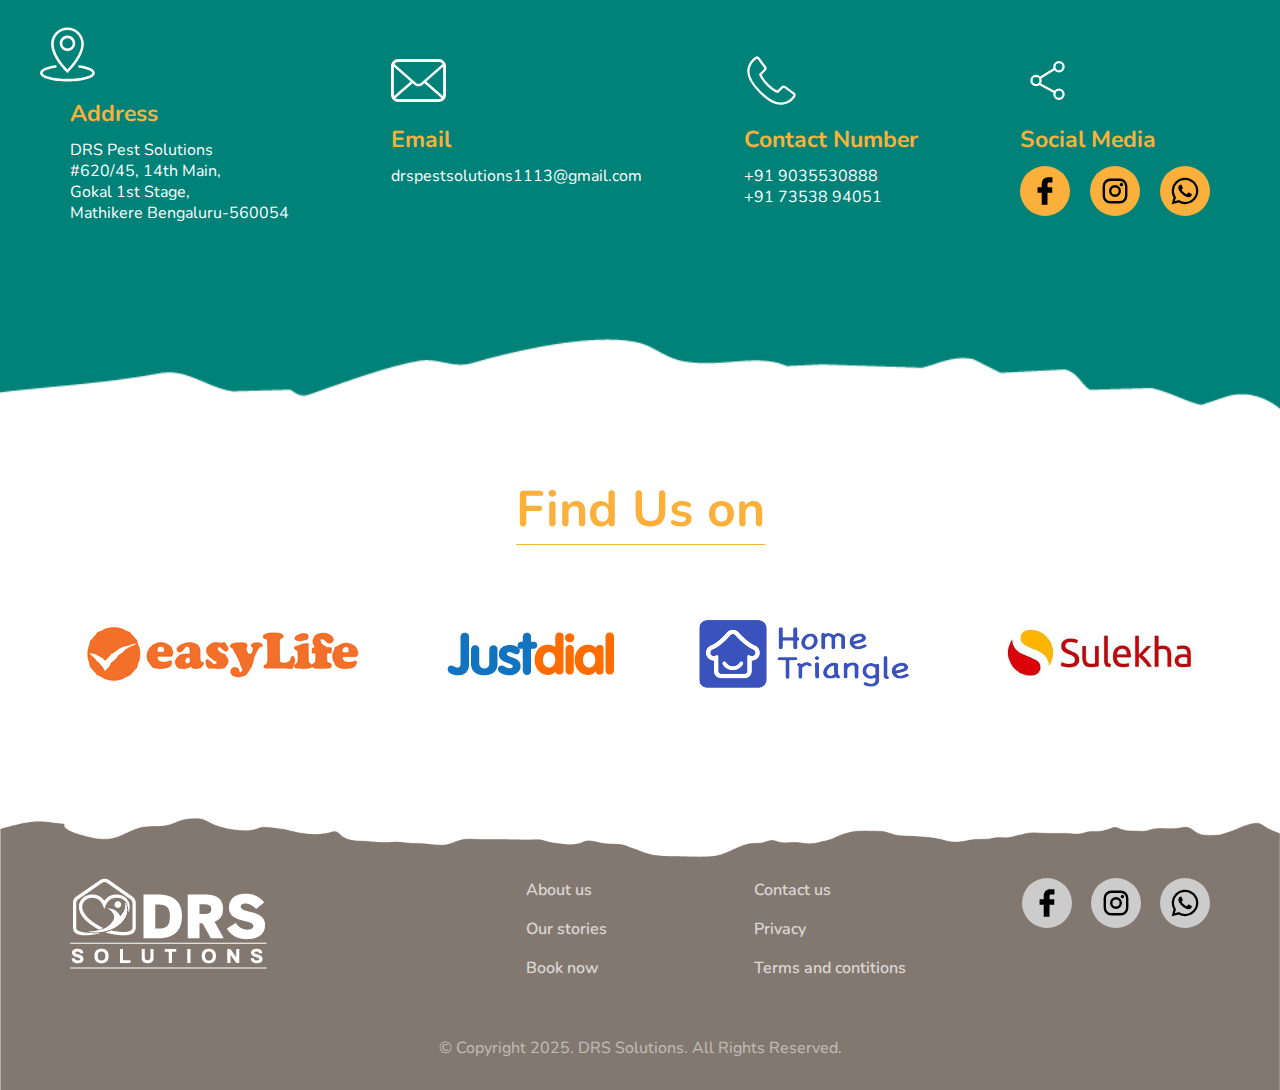
<file: contact.html>
<!doctype html>
<html lang="en">
  <head>
    <title>Test</title>
    <meta charset="utf-8">
    <meta name="viewport" content="width=device-width, initial-scale=1, shrink-to-fit=no">
    <meta name="description" content="">
    <meta name="author" content="">
    <meta property="og:title" content="">
    <meta property="og:description" content="">
    <meta property="og:url" content="">
    
    <meta name="image" property="og:image" content="">
    <meta name="twitter:card" content="summary_large_image">
    <meta name="twitter:site" content="">
    <meta name="twitter:url" content="">
    <meta name="twitter:title" content="s">
    <meta name="twitter:description" content="">
    <meta name="twitter:image" content="">

    <!-- <link rel="preconnect" href="https://fonts.googleapis.com">
    <link rel="preconnect" href="https://fonts.gstatic.com" crossorigin>
    <link href="https://fonts.googleapis.com/css2?family=Open+Sans:ital,wght@0,300..800;1,300..800&display=swap" rel="stylesheet"> -->
    <link rel="stylesheet" href="https://cdn.jsdelivr.net/npm/swiper@11/swiper-bundle.min.css" />
    <link rel="preconnect" href="https://fonts.googleapis.com">
  <link rel="preconnect" href="https://fonts.gstatic.com" crossorigin>
  <link href="https://fonts.googleapis.com/css2?family=Nunito:ital,wght@0,200..1000;1,200..1000&display=swap" rel="stylesheet">

    <link href="css/bootstrap.min.css" rel="stylesheet">
    <link href="css/style.css" rel="stylesheet">
    <link href="css/about.css" rel="stylesheet">
    <link href="css/services.css" rel="stylesheet">
  </head>
  <body>

    <header>
      <nav class="navbar navbar-expand-lg navbar-light">
        <div class="container">
          <a class="navbar-brand" href="#">
            <img src="images/logo.png" alt="">
          </a>
            <button class="navbar-toggler" type="button" data-toggle="collapse" data-target="#navbarSupportedContent" aria-controls="navbarSupportedContent" aria-expanded="false" aria-label="Toggle navigation">
              <span class="navbar-toggler-icon"></span>
            </button>
          
            <div class="collapse navbar-collapse justify-content-end" id="navbarSupportedContent">
              <ul class="navbar-nav">
                <li class="nav-item active">
                  <a class="nav-link" href="index.html">HOME  <span class="sr-only">(current)</span></a>
                </li>
                <li class="nav-item">
                  <a class="nav-link" href="about.html">ABOUT US</a>
                </li>
                <li class="nav-item">
                  <a class="nav-link" href="services.html">OUR STORY</a>
                </li>
                <li class="nav-item">
                  <a class="nav-link" href="contact.html">CONTACT US</a>
                </li>
              </ul>
            </div>
        </div>
      </nav>
    </header>
  
  <section class="about-us" style="background-image:url(images/bookan-appontment-banner.png);">
    <div class="container">
      <h1>Contact Us</h1>
    </div>
  </section>

  <section class="book-an-appointment pb-0">
    <div class="container">
      <h2> Touchbase With Us</h2>
      <form>
        <p><b>Enter your details below</b></p>
        <div class="form-row">
          <div class="form-group col-md-6">
            
            <label for="fname">First Name</label>
            <input type="text" class="form-control" id="fname" placeholder="First Name">
            <span class="error">Error</span>
          </div>
          <div class="form-group col-md-6">
            <label for="lname">Last Name</label>
            <input type="text" class="form-control" id="lname" placeholder="Last Name">
          </div>
        </div>
        <div class="form-row">
          <div class="form-group col-md-6">
            <label for="email">Email Address</label>
            <input type="email" class="form-control" id="email" placeholder="Email Address">
          </div>
          <div class="form-group col-md-6">
            <label for="mobile">Phone Number</label>
            <input type="text" class="form-control" id="mobile" placeholder="Phone Number">
          </div>
        </div>
        <div class="form-row">
            <div class="form-group col-md-12">
                <label for="Message">Message</label>
                <textarea class="form-control" id="Message" rows="7"></textarea>
              </div>
        </div>
        <button type="submit" class="btn btn-primary">Submit</button>
      </form>
      
    </div>

    
  </section>
  <section class="contactus-bg">
    <div class="container">
        <div class="Contact-us">

            <h3>Connect With Us</h3>
            <div class="conatct-wrap address">
                <svg width="55" height="55" viewBox="0 0 1024 1024" fill="#fff" class="icon" version="1.1" xmlns="http://www.w3.org/2000/svg"><path d="M512 1012.8c-253.6 0-511.2-54.4-511.2-158.4 0-92.8 198.4-131.2 283.2-143.2h3.2c12 0 22.4 8.8 24 20.8 0.8 6.4-0.8 12.8-4.8 17.6-4 4.8-9.6 8.8-16 9.6-176.8 25.6-242.4 72-242.4 96 0 44.8 180.8 110.4 463.2 110.4s463.2-65.6 463.2-110.4c0-24-66.4-70.4-244.8-96-6.4-0.8-12-4-16-9.6-4-4.8-5.6-11.2-4.8-17.6 1.6-12 12-20.8 24-20.8h3.2c85.6 12 285.6 50.4 285.6 143.2 0.8 103.2-256 158.4-509.6 158.4z m-16.8-169.6c-12-11.2-288.8-272.8-288.8-529.6 0-168 136.8-304.8 304.8-304.8S816 145.6 816 313.6c0 249.6-276.8 517.6-288.8 528.8l-16 16-16-15.2zM512 56.8c-141.6 0-256.8 115.2-256.8 256.8 0 200.8 196 416 256.8 477.6 61.6-63.2 257.6-282.4 257.6-477.6C768.8 172.8 653.6 56.8 512 56.8z m0 392.8c-80 0-144.8-64.8-144.8-144.8S432 160 512 160c80 0 144.8 64.8 144.8 144.8 0 80-64.8 144.8-144.8 144.8zM512 208c-53.6 0-96.8 43.2-96.8 96.8S458.4 401.6 512 401.6c53.6 0 96.8-43.2 96.8-96.8S564.8 208 512 208z" fill=""/></svg>
                <div>
                    <h4>Address</h4>
                    <p>DRS Pest Solutions<br> #620/45, 14th Main, <br>Gokal 1st Stage, <br>Mathikere Bengaluru-560054 </p>
                </div>
            </div>
            <div class="conatct-wrap email">
                <svg height="55" width="55" version="1.1" id="_x32_" xmlns="http://www.w3.org/2000/svg" xmlns:xlink="http://www.w3.org/1999/xlink" viewBox="0 0 512 512" xml:space="preserve">
                    <style type="text/css">
                        .st0{fill:#fff;}
                    </style>
                    <g>
                        <path class="st0" d="M510.746,110.361c-2.128-10.754-6.926-20.918-13.926-29.463c-1.422-1.794-2.909-3.39-4.535-5.009   c-12.454-12.52-29.778-19.701-47.531-19.701H67.244c-17.951,0-34.834,7-47.539,19.708c-1.608,1.604-3.099,3.216-4.575,5.067   c-6.97,8.509-11.747,18.659-13.824,29.428C0.438,114.62,0,119.002,0,123.435v265.137c0,9.224,1.874,18.206,5.589,26.745   c3.215,7.583,8.093,14.772,14.112,20.788c1.516,1.509,3.022,2.901,4.63,4.258c12.034,9.966,27.272,15.45,42.913,15.45h377.51   c15.742,0,30.965-5.505,42.967-15.56c1.604-1.298,3.091-2.661,4.578-4.148c5.818-5.812,10.442-12.49,13.766-19.854l0.438-1.05   c3.646-8.377,5.497-17.33,5.497-26.628V123.435C512,119.06,511.578,114.649,510.746,110.361z M34.823,99.104   c0.951-1.392,2.165-2.821,3.714-4.382c7.689-7.685,17.886-11.914,28.706-11.914h377.51c10.915,0,21.115,4.236,28.719,11.929   c1.313,1.327,2.567,2.8,3.661,4.272l2.887,3.88l-201.5,175.616c-6.212,5.446-14.21,8.443-22.523,8.443   c-8.231,0-16.222-2.99-22.508-8.436L32.19,102.939L34.823,99.104z M26.755,390.913c-0.109-0.722-0.134-1.524-0.134-2.341V128.925   l156.37,136.411L28.199,400.297L26.755,390.913z M464.899,423.84c-6.052,3.492-13.022,5.344-20.145,5.344H67.244   c-7.127,0-14.094-1.852-20.142-5.344l-6.328-3.668l159.936-139.379l17.528,15.246c10.514,9.128,23.922,14.16,37.761,14.16   c13.89,0,27.32-5.032,37.827-14.16l17.521-15.253L471.228,420.18L464.899,423.84z M485.372,388.572   c0,0.803-0.015,1.597-0.116,2.304l-1.386,9.472L329.012,265.409l156.36-136.418V388.572z"/>
                    </g>
                    </svg>
                <div>
                    <h4>Email</h4>
                    <p><a href="mailto:drspestsolutions1113@gmail.com">drspestsolutions1113@gmail.com </a></p>
                </div>
            </div>
            <div class="conatct-wrap Phone">
                <svg width="55" height="55" viewBox="0 0 24 24" fill="none" xmlns="http://www.w3.org/2000/svg">
                    <g clip-path="url(#clip0_15_529)">
                    <rect width="24" height="24" fill="transparent"/>
                    <path d="M2.01394 6.87134C1.34749 10.0618 3.85967 13.8597 7.01471 17.0147C10.1698 20.1698 13.9676 22.682 17.1581 22.0155C19.782 21.4674 21.1215 20.0697 21.8754 18.8788C22.1355 18.4678 22.0042 17.9344 21.6143 17.6436L17.9224 14.8897C17.5243 14.5928 16.9685 14.633 16.6174 14.9842L14.6577 16.9438C14.6577 16.9438 12.7529 16.3246 10.2288 13.8006C7.70482 11.2766 7.08564 9.37175 7.08564 9.37175L9.04529 7.4121C9.39648 7.06091 9.43671 6.5052 9.13975 6.10709L6.38585 2.4151C6.09505 2.02525 5.56163 1.89395 5.15068 2.15407C3.9597 2.90794 2.56203 4.24747 2.01394 6.87134Z" stroke="#fff" stroke-linecap="round" stroke-linejoin="round"/>
                    </g>
                    <defs>
                    <clipPath id="clip0_15_529">
                    <rect width="24" height="24" fill="transparent"/>
                    </clipPath>
                    </defs>
                </svg>
                <div>
                    <h4>Contact Number</h4>
                    <p>+91 9035530888 </p>
                    <p>+91 73538 94051</p>
                </div>
            </div>
            <div class="conatct-wrap Social">
                <svg width="55" height="55" viewBox="0 0 24 24" fill="none" xmlns="http://www.w3.org/2000/svg">
                    <g clip-path="url(#clip0_15_72)">
                    <rect width="24" height="24" fill="transparent"/>
                    <circle cx="7" cy="12" r="2" stroke="#fff" stroke-linejoin="round"/>
                    <circle cx="17" cy="6" r="2" stroke="#fff" stroke-linejoin="round"/>
                    <path d="M15 7L8.5 11" stroke="#fff"/>
                    <circle cx="17" cy="18" r="2" stroke="#fff" stroke-linejoin="round"/>
                    <path d="M8.5 13.5L15 17" stroke="#fff"/>
                    </g>
                    <defs>
                    <clipPath id="clip0_15_72">
                    <rect width="24" height="24" fill="white"/>
                    </clipPath>
                    </defs>
                    </svg>
                <div>
                    <h4>Social Media</h4>
                    <ul>
                        <li><a href="#"><svg fill="#000000" width="50" height="50" viewBox="0 0 32 32" xmlns="http://www.w3.org/2000/svg"><path d="M21.95 5.005l-3.306-.004c-3.206 0-5.277 2.124-5.277 5.415v2.495H10.05v4.515h3.317l-.004 9.575h4.641l.004-9.575h3.806l-.003-4.514h-3.803v-2.117c0-1.018.241-1.533 1.566-1.533l2.366-.001.01-4.256z"></path></svg></a></li>
                        <li><a href="#"><svg width="50" height="50" viewBox="0 -0.5 25 25" fill="none" xmlns="http://www.w3.org/2000/svg">
                        <path fill-rule="evenodd" clip-rule="evenodd" d="M15.5 5H9.5C7.29086 5 5.5 6.79086 5.5 9V15C5.5 17.2091 7.29086 19 9.5 19H15.5C17.7091 19 19.5 17.2091 19.5 15V9C19.5 6.79086 17.7091 5 15.5 5Z" stroke="#000000" stroke-width="1.5" stroke-linecap="round" stroke-linejoin="round"></path>
                        <path fill-rule="evenodd" clip-rule="evenodd" d="M12.5 15C10.8431 15 9.5 13.6569 9.5 12C9.5 10.3431 10.8431 9 12.5 9C14.1569 9 15.5 10.3431 15.5 12C15.5 12.7956 15.1839 13.5587 14.6213 14.1213C14.0587 14.6839 13.2956 15 12.5 15Z" stroke="#000000" stroke-width="1.5" stroke-linecap="round" stroke-linejoin="round"></path>
                        <rect x="15.5" y="9" width="2" height="2" rx="1" transform="rotate(-90 15.5 9)" fill="#000000"></rect>
                        <rect x="16" y="8.5" width="1" height="1" rx="0.5" transform="rotate(-90 16 8.5)" stroke="#000000" stroke-linecap="round"></rect>
                        </svg></a></li>
            
                        <li><a href="#"><svg width="50" height="50" viewBox="0 0 24 24" fill="none" xmlns="http://www.w3.org/2000/svg">
                            <path d="M17.6 6.31999C16.8669 5.58141 15.9943 4.99596 15.033 4.59767C14.0716 4.19938 13.0406 3.99622 12 3.99999C10.6089 4.00135 9.24248 4.36819 8.03771 5.06377C6.83294 5.75935 5.83208 6.75926 5.13534 7.96335C4.4386 9.16745 4.07046 10.5335 4.06776 11.9246C4.06507 13.3158 4.42793 14.6832 5.12 15.89L4 20L8.2 18.9C9.35975 19.5452 10.6629 19.8891 11.99 19.9C14.0997 19.9001 16.124 19.0668 17.6222 17.5816C19.1205 16.0965 19.9715 14.0796 19.99 11.97C19.983 10.9173 19.7682 9.87634 19.3581 8.9068C18.948 7.93725 18.3505 7.05819 17.6 6.31999ZM12 18.53C10.8177 18.5308 9.65701 18.213 8.64 17.61L8.4 17.46L5.91 18.12L6.57 15.69L6.41 15.44C5.55925 14.0667 5.24174 12.429 5.51762 10.8372C5.7935 9.24545 6.64361 7.81015 7.9069 6.80322C9.1702 5.79628 10.7589 5.28765 12.3721 5.37368C13.9853 5.4597 15.511 6.13441 16.66 7.26999C17.916 8.49818 18.635 10.1735 18.66 11.93C18.6442 13.6859 17.9355 15.3645 16.6882 16.6006C15.441 17.8366 13.756 18.5301 12 18.53ZM15.61 13.59C15.41 13.49 14.44 13.01 14.26 12.95C14.08 12.89 13.94 12.85 13.81 13.05C13.6144 13.3181 13.404 13.5751 13.18 13.82C13.07 13.96 12.95 13.97 12.75 13.82C11.6097 13.3694 10.6597 12.5394 10.06 11.47C9.85 11.12 10.26 11.14 10.64 10.39C10.6681 10.3359 10.6827 10.2759 10.6827 10.215C10.6827 10.1541 10.6681 10.0941 10.64 10.04C10.64 9.93999 10.19 8.95999 10.03 8.56999C9.87 8.17999 9.71 8.23999 9.58 8.22999H9.19C9.08895 8.23154 8.9894 8.25465 8.898 8.29776C8.8066 8.34087 8.72546 8.403 8.66 8.47999C8.43562 8.69817 8.26061 8.96191 8.14676 9.25343C8.03291 9.54495 7.98287 9.85749 8 10.17C8.0627 10.9181 8.34443 11.6311 8.81 12.22C9.6622 13.4958 10.8301 14.5293 12.2 15.22C12.9185 15.6394 13.7535 15.8148 14.58 15.72C14.8552 15.6654 15.1159 15.5535 15.345 15.3915C15.5742 15.2296 15.7667 15.0212 15.91 14.78C16.0428 14.4856 16.0846 14.1583 16.03 13.84C15.94 13.74 15.81 13.69 15.61 13.59Z" fill="#000000"></path>
                            </svg></a></li>
                    </ul>
                </div>
            </div>
        </div>
    </div>
</section>

    <section class="find-us-on">
      <div class="container">
          <h2><span>Find Us on</span></h2>
          <div class="logo-wrap">
              <a href="#"><img src="images/easy-life.png" alt=""></a>
              <a href="#"><img src="images/just-dial.png" alt=""></a>
              <a href="#"><img src="images/home-triangle.png" alt=""></a>
              <a href="#"><img src="images/sulekha.png" alt=""></a>
          </div>
      </div>
    </section>
<div class="floating-whatsapp">
  <a href="https://wa.me/9591412148" target="_blank"><img src="images//WhatsApp.svg.webp" alt=""></a>
</div>
<div class="floating-support">
  <a href="book-an-appointment.html"><img src="images//customer-care.svg" alt=""></a>
</div>


  <footer>
    <div class="container">
      <div class="footer-wrap">
        <div class="footer-logo-wrap">
          <img src="images/footer_logo.png" alt="">
        </div>
        <div class="footer-links">
          <ul>
            <li><a href="about.html">About us</a></li>
            <li><a href="services.html">Our stories</a></li>
            
            <li><a href="book-an-appointment.html">Book now</a></li>
          </ul>
        </div>
        <div class="footer-links">

          <ul>
            <li><a href="contact.html">Contact us</a></li>
            <li><a href="#">Privacy</a></li>
            <li><a href="#">Terms and contitions</a></li>
          </ul>
        </div>
        <div class="footer-social">
          <ul>
            <li><a href=""><svg fill="#000000" width="50" height="50" viewBox="0 0 32 32" xmlns="http://www.w3.org/2000/svg"><path d="M21.95 5.005l-3.306-.004c-3.206 0-5.277 2.124-5.277 5.415v2.495H10.05v4.515h3.317l-.004 9.575h4.641l.004-9.575h3.806l-.003-4.514h-3.803v-2.117c0-1.018.241-1.533 1.566-1.533l2.366-.001.01-4.256z"/></svg></a></li>
            <li><a href="#"><svg width="50" height="50" viewBox="0 -0.5 25 25" fill="none" xmlns="http://www.w3.org/2000/svg">
              <path fill-rule="evenodd" clip-rule="evenodd" d="M15.5 5H9.5C7.29086 5 5.5 6.79086 5.5 9V15C5.5 17.2091 7.29086 19 9.5 19H15.5C17.7091 19 19.5 17.2091 19.5 15V9C19.5 6.79086 17.7091 5 15.5 5Z" stroke="#000000" stroke-width="1.5" stroke-linecap="round" stroke-linejoin="round"/>
              <path fill-rule="evenodd" clip-rule="evenodd" d="M12.5 15C10.8431 15 9.5 13.6569 9.5 12C9.5 10.3431 10.8431 9 12.5 9C14.1569 9 15.5 10.3431 15.5 12C15.5 12.7956 15.1839 13.5587 14.6213 14.1213C14.0587 14.6839 13.2956 15 12.5 15Z" stroke="#000000" stroke-width="1.5" stroke-linecap="round" stroke-linejoin="round"/>
              <rect x="15.5" y="9" width="2" height="2" rx="1" transform="rotate(-90 15.5 9)" fill="#000000"/>
              <rect x="16" y="8.5" width="1" height="1" rx="0.5" transform="rotate(-90 16 8.5)" stroke="#000000" stroke-linecap="round"/>
              </svg></a></li>

              <li><a href="#"><svg width="50" height="50" viewBox="0 0 24 24" fill="none" xmlns="http://www.w3.org/2000/svg">
                <path d="M17.6 6.31999C16.8669 5.58141 15.9943 4.99596 15.033 4.59767C14.0716 4.19938 13.0406 3.99622 12 3.99999C10.6089 4.00135 9.24248 4.36819 8.03771 5.06377C6.83294 5.75935 5.83208 6.75926 5.13534 7.96335C4.4386 9.16745 4.07046 10.5335 4.06776 11.9246C4.06507 13.3158 4.42793 14.6832 5.12 15.89L4 20L8.2 18.9C9.35975 19.5452 10.6629 19.8891 11.99 19.9C14.0997 19.9001 16.124 19.0668 17.6222 17.5816C19.1205 16.0965 19.9715 14.0796 19.99 11.97C19.983 10.9173 19.7682 9.87634 19.3581 8.9068C18.948 7.93725 18.3505 7.05819 17.6 6.31999ZM12 18.53C10.8177 18.5308 9.65701 18.213 8.64 17.61L8.4 17.46L5.91 18.12L6.57 15.69L6.41 15.44C5.55925 14.0667 5.24174 12.429 5.51762 10.8372C5.7935 9.24545 6.64361 7.81015 7.9069 6.80322C9.1702 5.79628 10.7589 5.28765 12.3721 5.37368C13.9853 5.4597 15.511 6.13441 16.66 7.26999C17.916 8.49818 18.635 10.1735 18.66 11.93C18.6442 13.6859 17.9355 15.3645 16.6882 16.6006C15.441 17.8366 13.756 18.5301 12 18.53ZM15.61 13.59C15.41 13.49 14.44 13.01 14.26 12.95C14.08 12.89 13.94 12.85 13.81 13.05C13.6144 13.3181 13.404 13.5751 13.18 13.82C13.07 13.96 12.95 13.97 12.75 13.82C11.6097 13.3694 10.6597 12.5394 10.06 11.47C9.85 11.12 10.26 11.14 10.64 10.39C10.6681 10.3359 10.6827 10.2759 10.6827 10.215C10.6827 10.1541 10.6681 10.0941 10.64 10.04C10.64 9.93999 10.19 8.95999 10.03 8.56999C9.87 8.17999 9.71 8.23999 9.58 8.22999H9.19C9.08895 8.23154 8.9894 8.25465 8.898 8.29776C8.8066 8.34087 8.72546 8.403 8.66 8.47999C8.43562 8.69817 8.26061 8.96191 8.14676 9.25343C8.03291 9.54495 7.98287 9.85749 8 10.17C8.0627 10.9181 8.34443 11.6311 8.81 12.22C9.6622 13.4958 10.8301 14.5293 12.2 15.22C12.9185 15.6394 13.7535 15.8148 14.58 15.72C14.8552 15.6654 15.1159 15.5535 15.345 15.3915C15.5742 15.2296 15.7667 15.0212 15.91 14.78C16.0428 14.4856 16.0846 14.1583 16.03 13.84C15.94 13.74 15.81 13.69 15.61 13.59Z" fill="#000000"/>
                </svg></a></li>
          </ul>
        </div>
      </div>

      <div class="footer-copyright">
        <p>© Copyright <span id="spanYear">2025</span>. DRS Solutions. All Rights Reserved.</p>
      </div>
    </div>
  </footer>
  <script type="text/javascript" src="https://ajax.googleapis.com/ajax/libs/jquery/3.3.1/jquery.min.js"></script>
  <script type="text/javascript" src="js/bootstrap.min.js"></script>
  <!-- Swiper JS -->
  <script src="https://cdn.jsdelivr.net/npm/swiper@11/swiper-bundle.min.js"></script>

  </body>
</html>
</file>
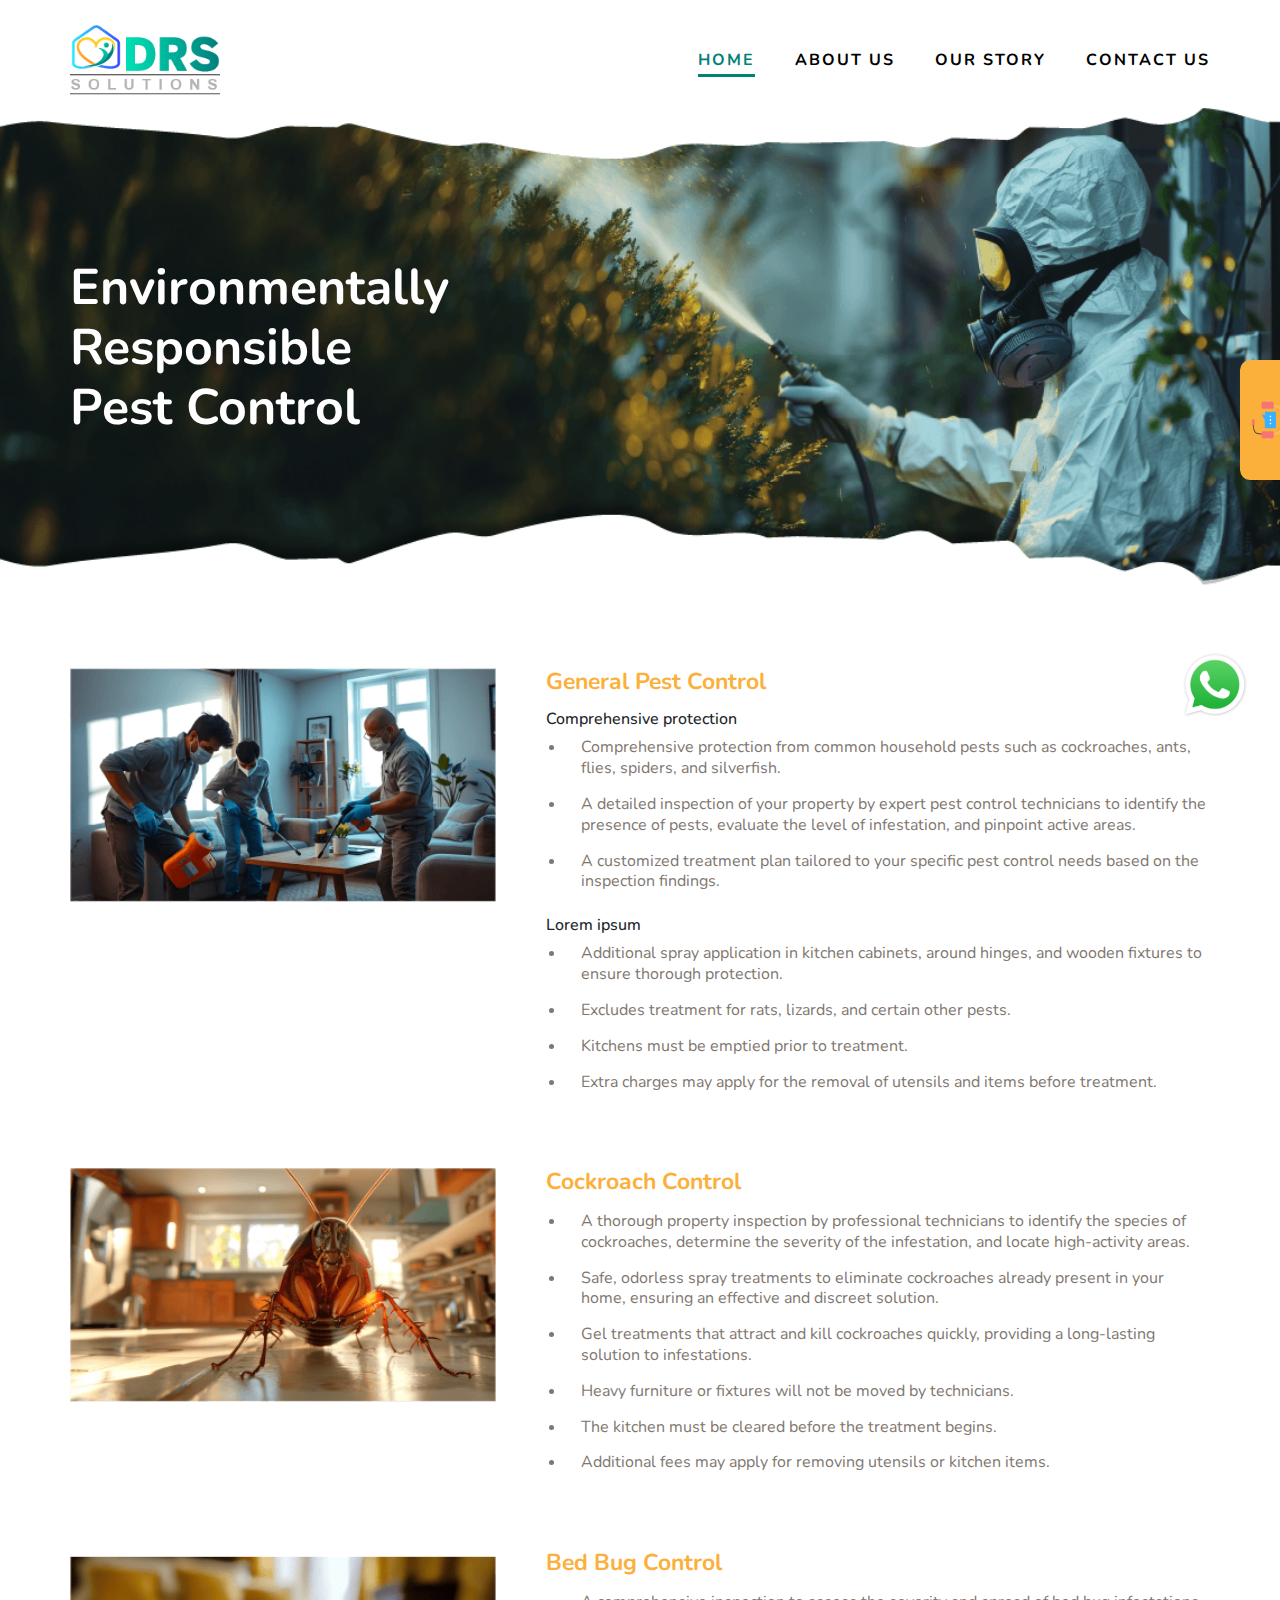
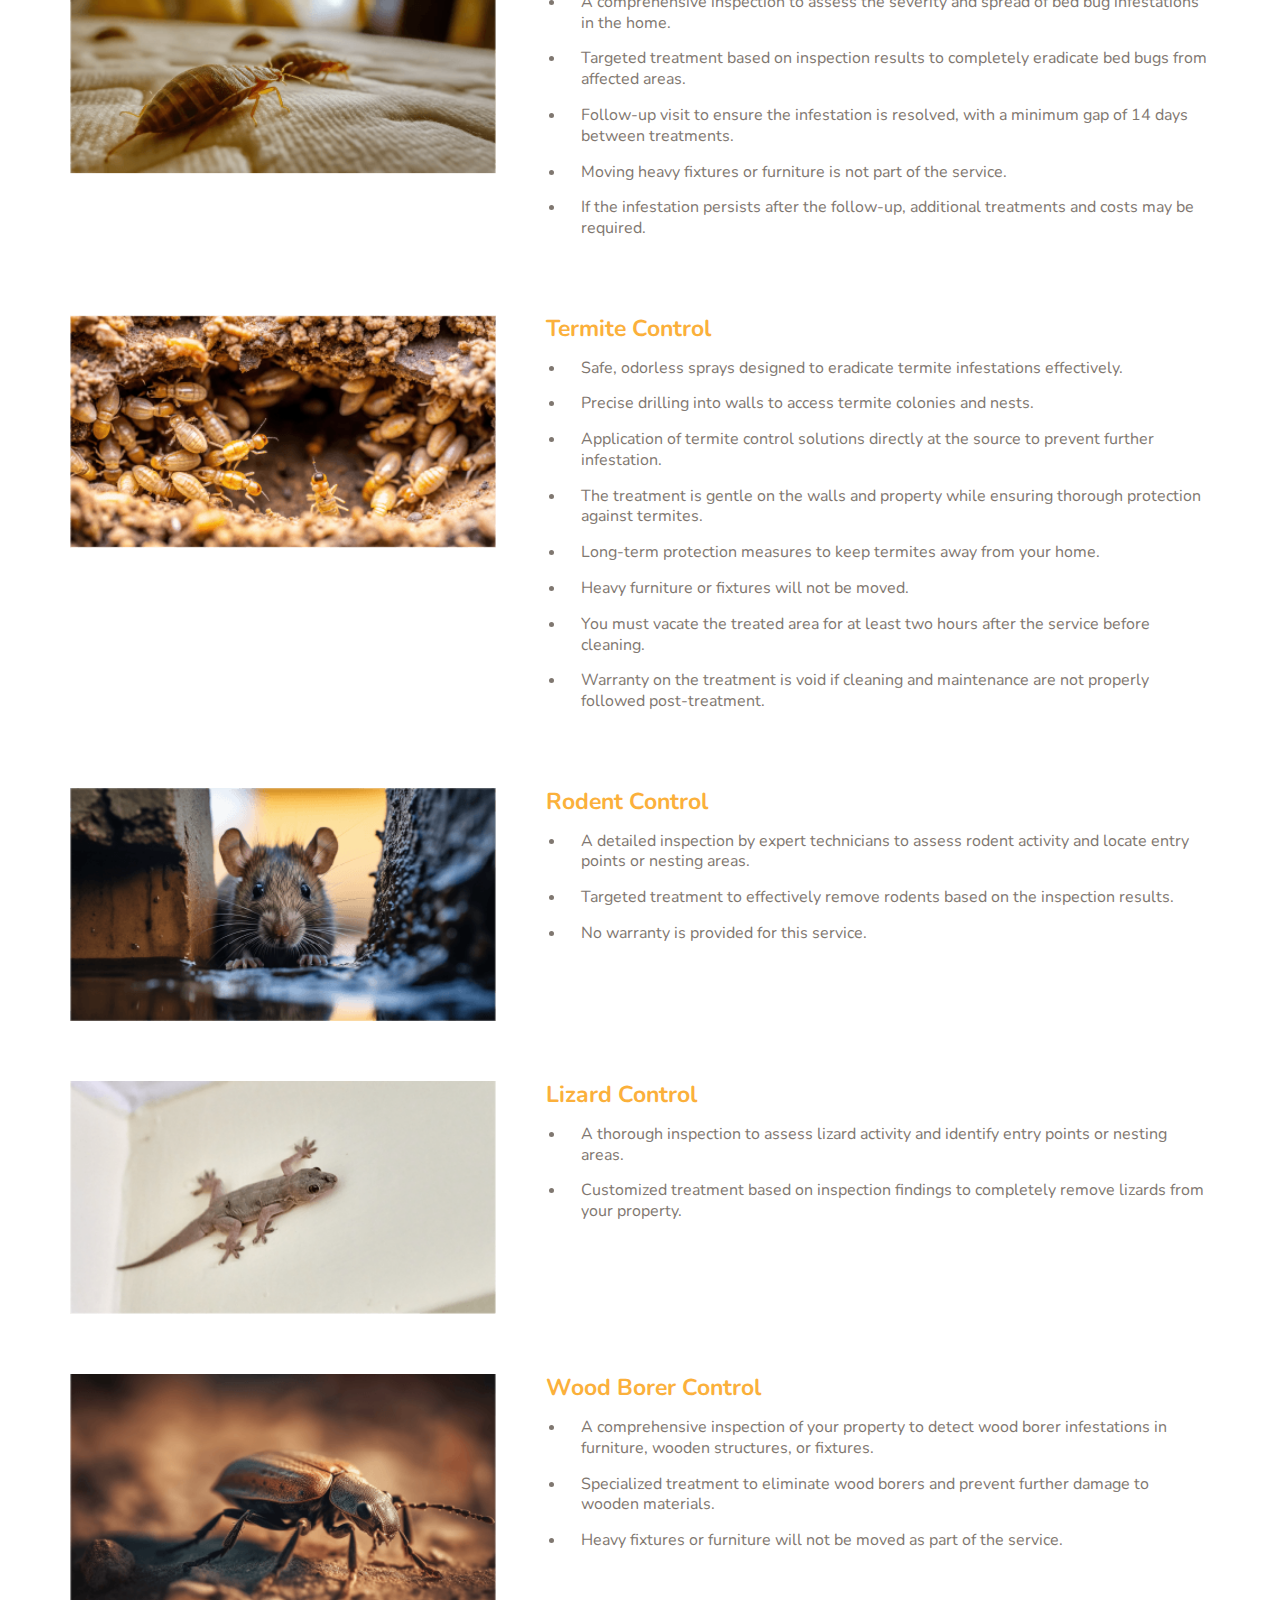
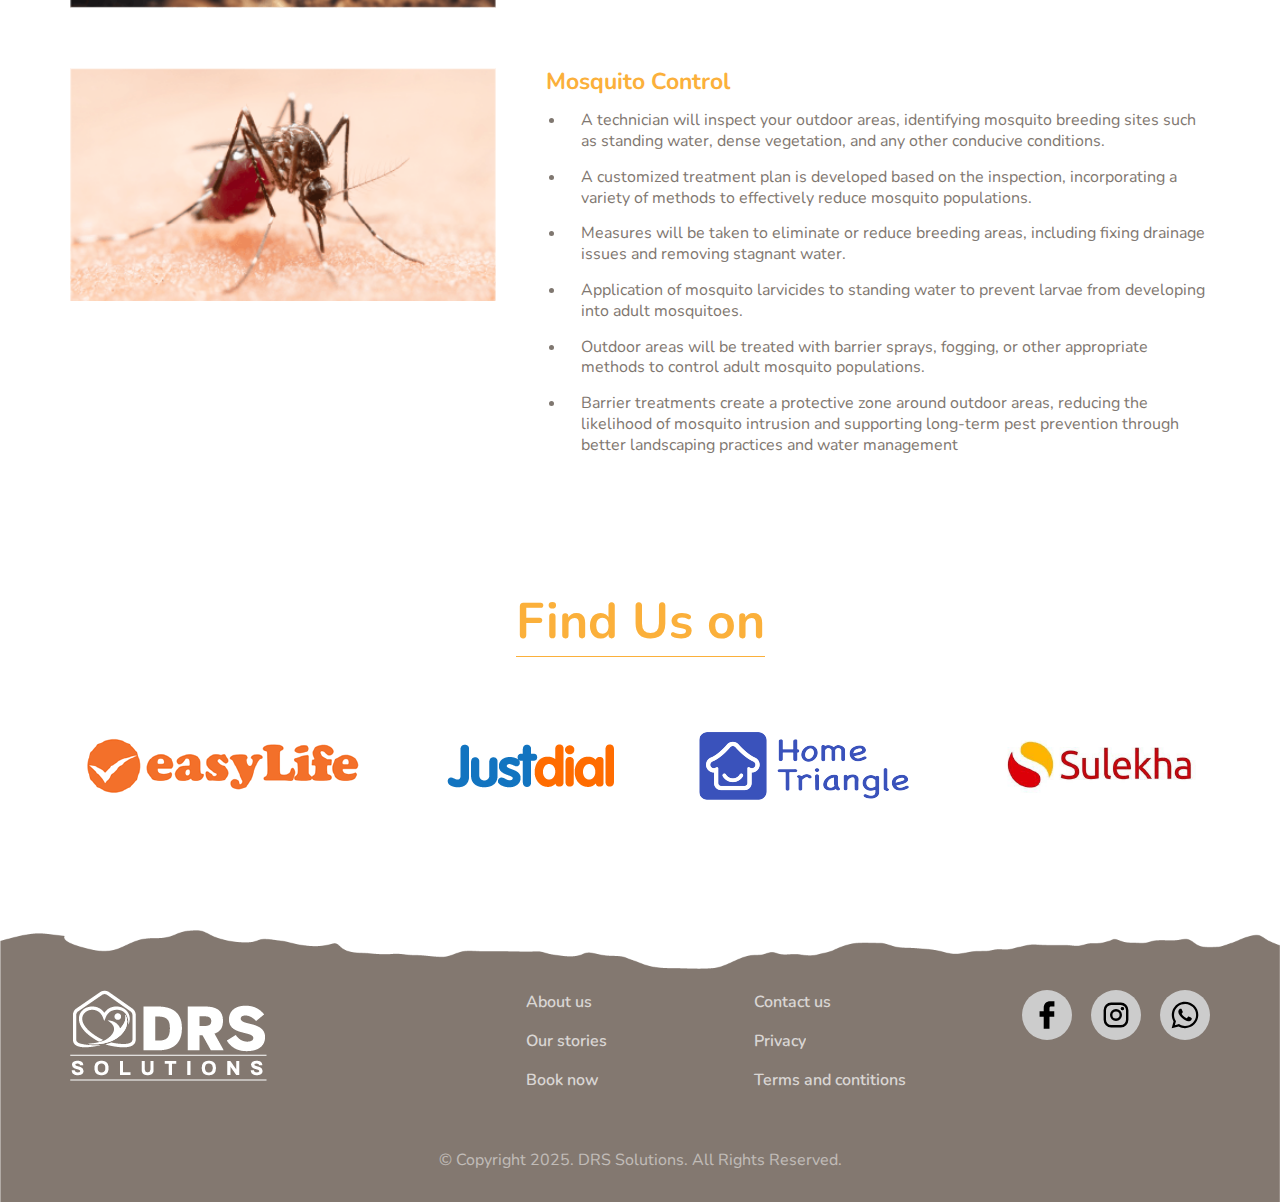
<file: services.html>
<!doctype html>
<html lang="en">
  <head>
    <title>Test</title>
    <meta charset="utf-8">
    <meta name="viewport" content="width=device-width, initial-scale=1, shrink-to-fit=no">
    <meta name="description" content="">
    <meta name="author" content="">
    <meta property="og:title" content="">
    <meta property="og:description" content="">
    <meta property="og:url" content="">
    
    <meta name="image" property="og:image" content="">
    <meta name="twitter:card" content="summary_large_image">
    <meta name="twitter:site" content="">
    <meta name="twitter:url" content="">
    <meta name="twitter:title" content="s">
    <meta name="twitter:description" content="">
    <meta name="twitter:image" content="">

    <!-- <link rel="preconnect" href="https://fonts.googleapis.com">
    <link rel="preconnect" href="https://fonts.gstatic.com" crossorigin>
    <link href="https://fonts.googleapis.com/css2?family=Open+Sans:ital,wght@0,300..800;1,300..800&display=swap" rel="stylesheet"> -->
    <link rel="stylesheet" href="https://cdn.jsdelivr.net/npm/swiper@11/swiper-bundle.min.css" />
    <link rel="preconnect" href="https://fonts.googleapis.com">
    <link rel="preconnect" href="https://fonts.gstatic.com" crossorigin>
    <link href="https://fonts.googleapis.com/css2?family=Nunito:ital,wght@0,200..1000;1,200..1000&display=swap" rel="stylesheet">

    <link href="css/bootstrap.min.css" rel="stylesheet">
    <link href="css/style.css" rel="stylesheet">
    <link href="css/about.css" rel="stylesheet">
    <link href="css/services.css" rel="stylesheet">
  </head>
  <body>

    <header>
      <nav class="navbar navbar-expand-lg navbar-light">
        <div class="container">
          <a class="navbar-brand" href="#">
            <img src="images/logo.png" alt="">
          </a>
            <button class="navbar-toggler" type="button" data-toggle="collapse" data-target="#navbarSupportedContent" aria-controls="navbarSupportedContent" aria-expanded="false" aria-label="Toggle navigation">
              <span class="navbar-toggler-icon"></span>
            </button>
          
            <div class="collapse navbar-collapse justify-content-end" id="navbarSupportedContent">
              <ul class="navbar-nav">
                <li class="nav-item active">
                  <a class="nav-link" href="index.html">HOME  <span class="sr-only">(current)</span></a>
                </li>
                <li class="nav-item">
                  <a class="nav-link" href="about.html">ABOUT US</a>
                </li>
                <li class="nav-item">
                  <a class="nav-link" href="services.html">OUR STORY</a>
                </li>
                <li class="nav-item">
                  <a class="nav-link" href="contact.html">CONTACT US</a>
                </li>
              </ul>
            </div>
        </div>
      </nav>
    </header>
  
  <section class="about-us" style="background-image:url(images/service-banner.png);">
    <div class="container">
      <h1>Environmentally<br>
        Responsible<br>
        Pest Control</h1>
    </div>
  </section>

  <section class="services-list-section pb-0">
    <div class="container">
        <div class="services-wrap">
            <div class="services-image"><img src="images/Pest-Control.png" alt=""></div>
            <div class="service-content">
              <h5>General Pest Control</h5>
              <h6>Comprehensive protection</h6>
              <ul>  
                <li>Comprehensive protection from common household pests such as cockroaches, ants, flies,
                  spiders, and silverfish.</li>
                <li>A detailed inspection of your property by expert pest control technicians to identify the presence
                    of pests, evaluate the level of infestation, and pinpoint active areas.</li>
                <li>A customized treatment plan tailored to your specific pest control needs based on the inspection
                  findings.</li>
              </ul>
              <h6 class="mt-4">Lorem ipsum</h6>
              <ul>  
                <li>Additional spray application in kitchen cabinets, around hinges, and wooden fixtures to ensure
                  thorough protection.</li>
                <li>Excludes treatment for rats, lizards, and certain other pests.</li>
                <li>Kitchens must be emptied prior to treatment.</li>
                <li>Extra charges may apply for the removal of utensils and items before treatment.</li>
              </ul>
            </div>
        </div>

        <div class="services-wrap">
          <div class="services-image"><img src="images/cockroach-control.png" alt=""></div>
          <div class="service-content">
            <h5>Cockroach Control</h5>
            <ul>  
              <li>A thorough property inspection by professional technicians to identify the species of cockroaches,
                determine the severity of the infestation, and locate high-activity areas.</li>
              <li>Safe, odorless spray treatments to eliminate cockroaches already present in your home, ensuring
                an effective and discreet solution.</li>
              <li>Gel treatments that attract and kill cockroaches quickly, providing a long-lasting solution to
                infestations.</li>
              <li>Heavy furniture or fixtures will not be moved by technicians.</li>
              <li>The kitchen must be cleared before the treatment begins.</li>
              <li>Additional fees may apply for removing utensils or kitchen items.</li>
            </ul>
          </div>
        </div>

        <div class="services-wrap">
          <div class="services-image"><img src="images/bug-control.png" alt=""></div>
          <div class="service-content">
            <h5>Bed Bug Control</h5>
            <ul>  
              <li>A comprehensive inspection to assess the severity and spread of bed bug infestations in the
                home.</li>
              <li>Targeted treatment based on inspection results to completely eradicate bed bugs from affected
                areas.</li>
              <li>Follow-up visit to ensure the infestation is resolved, with a minimum gap of 14 days between
                treatments.</li>
              <li>Moving heavy fixtures or furniture is not part of the service.</li>
              <li>If the infestation persists after the follow-up, additional treatments and costs may be required.</li>
            </ul>
          </div>
        </div>

        <div class="services-wrap">
          <div class="services-image"><img src="images/termite-control.png" alt=""></div>
          <div class="service-content">
            <h5>Termite Control</h5>
            <ul>  
              <li>Safe, odorless sprays designed to eradicate termite infestations effectively.</li>
              <li>Precise drilling into walls to access termite colonies and nests.</li>
              <li>Application of termite control solutions directly at the source to prevent further infestation.</li>
              <li>The treatment is gentle on the walls and property while ensuring thorough protection against
                termites.</li>
              <li>Long-term protection measures to keep termites away from your home.</li>
              <li>Heavy furniture or fixtures will not be moved.</li>
              <li>You must vacate the treated area for at least two hours after the service before cleaning.</li>
              <li>Warranty on the treatment is void if cleaning and maintenance are not properly followed
                post-treatment.</li>
            </ul>
          </div>
        </div>
        <div class="services-wrap">
          <div class="services-image"><img src="images/rodent-control.png" alt=""></div>
          <div class="service-content">
            <h5>Rodent Control</h5>
            <ul>  
              <li>A detailed inspection by expert technicians to assess rodent activity and locate entry points or
                nesting areas.</li>
              <li>Targeted treatment to effectively remove rodents based on the inspection results.</li>
              <li>No warranty is provided for this service.</li>
            </ul>
          </div>
        </div>
        <div class="services-wrap">
          <div class="services-image"><img src="images/lizard-control.png" alt=""></div>
          <div class="service-content">
            <h5>Lizard Control</h5>
            <ul>  
              <li>A thorough inspection to assess lizard activity and identify entry points or nesting areas.</li>
              <li>Customized treatment based on inspection findings to completely remove lizards from your
                property.</li>
            </ul>
          </div>
        </div>

        <div class="services-wrap">
          <div class="services-image"><img src="images/wood-borer-control.png" alt=""></div>
          <div class="service-content">
            <h5>Wood Borer Control</h5>
            <ul>  
              <li>A comprehensive inspection of your property to detect wood borer infestations in furniture,
                wooden structures, or fixtures.</li>
              <li>Specialized treatment to eliminate wood borers and prevent further damage to wooden
                materials.</li>
              <li>Heavy fixtures or furniture will not be moved as part of the service.</li>
            </ul>
          </div>
        </div>

        <div class="services-wrap ">
          <div class="services-image"><img src="images/mosquito-control.png" alt=""></div>
          <div class="service-content">
            <h5>Mosquito Control</h5>
            <ul>  
              <li>A technician will inspect your outdoor areas, identifying mosquito breeding sites such as standing
                water, dense vegetation, and any other conducive conditions.</li>
              <li>A customized treatment plan is developed based on the inspection, incorporating a variety of
                methods to effectively reduce mosquito populations.</li>
              <li>Measures will be taken to eliminate or reduce breeding areas, including fixing drainage issues
                and removing stagnant water.</li>
                <li>Application of mosquito larvicides to standing water to prevent larvae from developing into adult
                  mosquitoes.</li>
                  <li>Outdoor areas will be treated with barrier sprays, fogging, or other appropriate methods to
                    control adult mosquito populations.</li>
                    <li>Barrier treatments create a protective zone around outdoor areas, reducing the likelihood of
                      mosquito intrusion and supporting long-term pest prevention through better landscaping
                      practices and water management</li>
            </ul>
          </div>
        </div>

    </div>
  </section>


    <section class="find-us-on">
      <div class="container">
          <h2><span>Find Us on</span></h2>
          <div class="logo-wrap">
              <a href="#"><img src="images/easy-life.png" alt=""></a>
              <a href="#"><img src="images/just-dial.png" alt=""></a>
              <a href="#"><img src="images/home-triangle.png" alt=""></a>
              <a href="#"><img src="images/sulekha.png" alt=""></a>
          </div>
      </div>
    </section>
<div class="floating-whatsapp">
  <a href="https://wa.me/9591412148" target="_blank"><img src="images//WhatsApp.svg.webp" alt=""></a>
</div>
<div class="floating-support">
  <a href="book-an-appointment.html"><img src="images//customer-care.svg" alt=""></a>
</div>


  <footer>
    <div class="container">
      <div class="footer-wrap">
        <div class="footer-logo-wrap">
          <img src="images/footer_logo.png" alt="">
        </div>
        <div class="footer-links">
          <ul>
            <li><a href="about.html">About us</a></li>
            <li><a href="services.html">Our stories</a></li>
            
            <li><a href="book-an-appointment.html">Book now</a></li>
          </ul>
        </div>
        <div class="footer-links">

          <ul>
            <li><a href="contact.html">Contact us</a></li>
            <li><a href="#">Privacy</a></li>
            <li><a href="#">Terms and contitions</a></li>
          </ul>
        </div>
        <div class="footer-social">
          <ul>
            <li><a href=""><svg fill="#000000" width="50" height="50" viewBox="0 0 32 32" xmlns="http://www.w3.org/2000/svg"><path d="M21.95 5.005l-3.306-.004c-3.206 0-5.277 2.124-5.277 5.415v2.495H10.05v4.515h3.317l-.004 9.575h4.641l.004-9.575h3.806l-.003-4.514h-3.803v-2.117c0-1.018.241-1.533 1.566-1.533l2.366-.001.01-4.256z"/></svg></a></li>
            <li><a href="#"><svg width="50" height="50" viewBox="0 -0.5 25 25" fill="none" xmlns="http://www.w3.org/2000/svg">
              <path fill-rule="evenodd" clip-rule="evenodd" d="M15.5 5H9.5C7.29086 5 5.5 6.79086 5.5 9V15C5.5 17.2091 7.29086 19 9.5 19H15.5C17.7091 19 19.5 17.2091 19.5 15V9C19.5 6.79086 17.7091 5 15.5 5Z" stroke="#000000" stroke-width="1.5" stroke-linecap="round" stroke-linejoin="round"/>
              <path fill-rule="evenodd" clip-rule="evenodd" d="M12.5 15C10.8431 15 9.5 13.6569 9.5 12C9.5 10.3431 10.8431 9 12.5 9C14.1569 9 15.5 10.3431 15.5 12C15.5 12.7956 15.1839 13.5587 14.6213 14.1213C14.0587 14.6839 13.2956 15 12.5 15Z" stroke="#000000" stroke-width="1.5" stroke-linecap="round" stroke-linejoin="round"/>
              <rect x="15.5" y="9" width="2" height="2" rx="1" transform="rotate(-90 15.5 9)" fill="#000000"/>
              <rect x="16" y="8.5" width="1" height="1" rx="0.5" transform="rotate(-90 16 8.5)" stroke="#000000" stroke-linecap="round"/>
              </svg></a></li>

              <li><a href="#"><svg width="50" height="50" viewBox="0 0 24 24" fill="none" xmlns="http://www.w3.org/2000/svg">
                <path d="M17.6 6.31999C16.8669 5.58141 15.9943 4.99596 15.033 4.59767C14.0716 4.19938 13.0406 3.99622 12 3.99999C10.6089 4.00135 9.24248 4.36819 8.03771 5.06377C6.83294 5.75935 5.83208 6.75926 5.13534 7.96335C4.4386 9.16745 4.07046 10.5335 4.06776 11.9246C4.06507 13.3158 4.42793 14.6832 5.12 15.89L4 20L8.2 18.9C9.35975 19.5452 10.6629 19.8891 11.99 19.9C14.0997 19.9001 16.124 19.0668 17.6222 17.5816C19.1205 16.0965 19.9715 14.0796 19.99 11.97C19.983 10.9173 19.7682 9.87634 19.3581 8.9068C18.948 7.93725 18.3505 7.05819 17.6 6.31999ZM12 18.53C10.8177 18.5308 9.65701 18.213 8.64 17.61L8.4 17.46L5.91 18.12L6.57 15.69L6.41 15.44C5.55925 14.0667 5.24174 12.429 5.51762 10.8372C5.7935 9.24545 6.64361 7.81015 7.9069 6.80322C9.1702 5.79628 10.7589 5.28765 12.3721 5.37368C13.9853 5.4597 15.511 6.13441 16.66 7.26999C17.916 8.49818 18.635 10.1735 18.66 11.93C18.6442 13.6859 17.9355 15.3645 16.6882 16.6006C15.441 17.8366 13.756 18.5301 12 18.53ZM15.61 13.59C15.41 13.49 14.44 13.01 14.26 12.95C14.08 12.89 13.94 12.85 13.81 13.05C13.6144 13.3181 13.404 13.5751 13.18 13.82C13.07 13.96 12.95 13.97 12.75 13.82C11.6097 13.3694 10.6597 12.5394 10.06 11.47C9.85 11.12 10.26 11.14 10.64 10.39C10.6681 10.3359 10.6827 10.2759 10.6827 10.215C10.6827 10.1541 10.6681 10.0941 10.64 10.04C10.64 9.93999 10.19 8.95999 10.03 8.56999C9.87 8.17999 9.71 8.23999 9.58 8.22999H9.19C9.08895 8.23154 8.9894 8.25465 8.898 8.29776C8.8066 8.34087 8.72546 8.403 8.66 8.47999C8.43562 8.69817 8.26061 8.96191 8.14676 9.25343C8.03291 9.54495 7.98287 9.85749 8 10.17C8.0627 10.9181 8.34443 11.6311 8.81 12.22C9.6622 13.4958 10.8301 14.5293 12.2 15.22C12.9185 15.6394 13.7535 15.8148 14.58 15.72C14.8552 15.6654 15.1159 15.5535 15.345 15.3915C15.5742 15.2296 15.7667 15.0212 15.91 14.78C16.0428 14.4856 16.0846 14.1583 16.03 13.84C15.94 13.74 15.81 13.69 15.61 13.59Z" fill="#000000"/>
                </svg></a></li>
          </ul>
        </div>
      </div>

      <div class="footer-copyright">
        <p>© Copyright <span id="spanYear">2025</span>. DRS Solutions. All Rights Reserved.</p>
      </div>
    </div>
  </footer>
  <script type="text/javascript" src="https://ajax.googleapis.com/ajax/libs/jquery/3.3.1/jquery.min.js"></script>
  <script type="text/javascript" src="js/bootstrap.min.js"></script>
  <!-- Swiper JS -->
  <script src="https://cdn.jsdelivr.net/npm/swiper@11/swiper-bundle.min.js"></script>

  </body>
</html>
</file>
<file: css/style.css>
:root {
    --dark-gray: #7f7770;
    --primary-color: #008278;
    --secondary-color: #fbb03b;
    --white-color: #fff;
    --black-color: #000;
    --primary-font: "Nunito", serif;
  }
  @import url(banner.css);

  body{
    font-family: var(--primary-font);
  }
  p{
    font-family: var(--primary-font);
  }
  h1, h2, h3, h4, h5, h6{
    font-family: var(--primary-font);
  }
  .btn-primary{
    font-size: 18px;
    color: var(--white-color);
    background-color: var(--primary-color);
    font-weight: 700;
    border-radius: 40px;
    border: 1px solid var(--primary-color);
    padding: 10px 40px 13px;
  }
  .btn-primary:hover{
    background-color: var(--secondary-color);
    border-color: var(--secondary-color);
    color: var(--black-color);
  }



  .btn-outline{
    font-size: 18px;
    color: var(--secondary-color);
    background-color: transparent;
    font-weight: 700;
    border-radius: 40px;
    border: 2px solid var(--secondary-color);
    padding: 10px 40px 13px;
  }
  .btn-outline:hover{
    background-color: var(--secondary-color);
    border-color: var(--secondary-color);
    color: var(--black-color);
  }

  @media (max-width: 767px) {
    .btn-primary{
      font-size: 18px;
    }
    .btn-outline{
      font-size: 18px;
    }
  }
  header nav{
    padding-top: 20px!important
  }
  header ul li{
    font-weight: 700;
    text-transform: uppercase;
    a{
      color: var(--black-color)!important;
      font-size: 16px;
      letter-spacing: 2px;
      margin-left: 40px;
      position: relative;
      padding-left: 0!important;
      padding-right: 0!important;
      &:hover{
        color: var(--primary-color)!important;
        &::after{
          transform: scaleX(1);
  transition: 0.6s;
        }
      }
      &::after{
        display: block;
        content: '';
        border-bottom: solid 3px var(--primary-color);
        transform: scaleX(0);
        transition: transform 250ms ease-in-out;
        line-height: 20px;
        width: 100%;
        margin: 3px auto;
        float: left;
        transform-origin: center;
        height: 4px;
        position: absolute;
        bottom: 0px;
        left: 0;
      }
    }
  }
  .navbar-light .navbar-brand img{
    width: 150px;
  }
  .nav-item.active a{
    color: var(--primary-color)!important;
  }
  .nav-item.active a::after{
    color: var(--primary-color);
    transform: scaleX(1);
  }
  @media (max-width: 767px) {
    .navbar-light .navbar-brand img{
      width: 140px;
    }
    header nav{
      padding-bottom: 20px!important;
    }
    .navbar-light .navbar-toggler{
      border: 0 ;
    }
    header ul li  a{
      margin-left: 0;
      display: inline-block!important;
    }
    .navbar-nav{
      padding-top: 20px;
    }
  }
  .container{
    max-width: 1440px;
  }

  @media (max-width: 1600px) {
    .container{
      max-width: 1170px;
    }
  }

 


  /* key services */
  .key-services {
    padding-bottom: 120px;
  }
  .key-services h3{
    font-size: 20px;
    color: var(--dark-gray);
    text-align: center;
    width: 65%;
    margin: 0 auto;
    margin-bottom: 80px;
    font-size: 400;
  }
  .key-services img{
    width: 100%;
  }
  .key-services .key-services-box{
    background-color: var(--primary-color);
  }
  .key-services .key-services-box .content{
    background-color: var(--primary-color);
    padding: 40px;
  }
  .key-services .key-services-box .content h5{
    font-size: 26px;
    font-weight: 700;
    color: var(--white-color);
    font-family: var(--primary-font);
    margin-bottom: 15px;
  }
  .key-services .key-services-box .content p{
    font-size: 18px;
    color: var(--white-color);
    margin-bottom: 0;
    font-family: var(--primary-font);
  }

.swiper-button-next{
  background: var(--primary-color);
  width: 50px;
  height: 50px;
  padding: 20px;
  border-radius: 50%;
}
.swiper-button-next::after{
  font-size: 30px;
  color: var(--white-color);
}
.swiper-button-prev{
  background: var(--primary-color);
  width: 50px;
  height: 50px;
  padding: 20px;
  border-radius: 50%;
}
.swiper-button-prev::after{
  font-size: 30px;
  color: var(--white-color);
}


  @media (max-width: 1400px) {
    .key-services h3{
      width: 80%;
    }
    .key-services .key-services-box .content h5{
      font-size: 24px;
    }
    .key-services .key-services-box .content{
      min-height: 210px;
    }
  }

  @media (max-width: 767px) {
    .key-services{
      padding-bottom: 60px;
    }
    .key-services h3{
      width: 100%;
      font-size: 20px;
    }
    .key-services .key-services-box .content p{
      font-size: 20px;
    }
    .key-services .key-services-box .content h5{
      font-size: 24px;
    }
    .key-services .key-services-box .content {
      min-height: 200px;
    }
    .swiper-button-next{
      display: none;
    }
    .swiper-button-prev{
      display: none;
    }
    .key-services .swiper-wrapper{
padding-bottom: 40px;
}
.key-services .swiper-pagination-bullet-active{
        background-color: var(--primary-color)!important;
        width: 12px;
        height: 12px;
      }
.key-services .swiper-pagination-bullet{
        width: 10px;
        height: 10px;
        color: #5e5e5e;
        opacity: 1;
      }
    .key-services  .swiper-pagination{
      bottom: -5px!important;
    }

  }

  /* why  choos us */

  .why-choose-us{
    background-image: url(../images/Asset-17-100.jpg);
    background-size: cover;
    background-repeat: no-repeat;
    background-position: center;
    padding: 40px 0;
    height: 350px;
    display: flex;
    align-items: center;
  }

  .why-choose-us h1{
    font-size: 60px;
    font-weight: 700;
    color: var(--primary-color);
    margin-bottom: 0;
  }

  .why-choose-us-content h1{
    font-size: 60px;
    font-weight: 700;
    color: var(--primary-color);
    margin-bottom: 70px;
  }

  .why-choose-us-wrap{
    display: flex;
    justify-content: space-between;
    text-align: center;
  }
  .why-choose-us-content{
    padding: 120px 0;
  }
  @media (max-width: 1400px) {
    .why-choose-us-content{
      padding: 60px 0;
    }
  }
  .why-choose-us-content h5{
    font-size: 20px;
    color: var(--secondary-color);
    font-weight: 700;
    margin-bottom: 15px;
  }
  .why-choose-us-box img{
    height: 60px;
    object-fit: contain;
    margin-bottom: 20px;
  }
  .why-choose-us-box{
    /* padding: 0 20px; */
    width: 20%;
    
  }
  .why-choose-us-box .content{
    padding: 0 20px;
    border-right: 2px solid var(--dark-gray);
    min-height: 145px;
  }
  .why-choose-us-box:last-child .content{
    border-right: 0;
  }
  .why-choose-us-box:last-child{
    border-right: 0;
  }
  .why-choose-us-box p{
    font-size: 16px;
    font-weight: 400;
    color: var(--dark-gray);
    margin-bottom: 0;
    line-height: 1.3;
  }
  @media (max-width: 1400px) {
    .why-choose-us-content h5{
      font-size: 20px;
    }
    .why-choose-us-content h1{
    font-size: 50px;
  }
  }

  @media (max-width: 767px) {
.why-choose-us-content h1{
    font-size: 35px!important;
  }
    .why-choose-us-content{
      padding-top: 60px;
      padding-bottom: 20px;
    }
    .why-choose-us h1{
      width: 100%;
      font-size: 27px;
    }
    .why-choose-us{
      height: 185px;
    }
    .why-choose-us-wrap{
      flex-wrap: wrap;
      row-gap: 50px;
    }
    .why-choose-us-box{
      width: 100%;
      min-width: 100%;
    }
    .why-choose-us-box .content{
      border-right: 0;
      min-height: auto;
    }
  }


  /* customer-talks */
  .customer-talks{
    background-image: url(../images/Asset-28-8.png);
    background-size: cover;
    background-repeat: no-repeat;
    background-position: center;
    padding: 40px 0;
    height: 690px;
    display: flex;
    align-items: center;
  }

  .customer-talks h2{
    font-size: 50px;
    font-weight: 700;
    color: var(--secondary-color);
    margin-bottom: 70px;
  }

  .customer-talks .testimonial-wrap{
    display: flex;
    justify-content: space-between;
    padding-top: 25px;
  }
  .customer-talks .testimonial-wrap .testimonial-box img{
    position: absolute;
  top: -25px;
  width: 70px;
  }
  .customer-talks .testimonial-wrap .testimonial-box{
    padding: 60px;
    border: 4px dashed var(--white-color);
    border-radius: 20px;
    /* width: 30%; */
    position: relative;
  }
  .customer-talks .testimonial-wrap .testimonial-box p{
    margin-bottom: 0;
    font-size: 16px;
    font-weight: 400;
    color: var(--white-color);
  }
  .customer-talks .testimonial-wrap .testimonial-box p.customer-name{
    position: absolute;
    bottom: 10px;
    right: 40px;
    font-weight: 700;
  }

  @media (max-width: 1400px) {
    .customer-talks{
      height: 600px;
    }
    .customer-talks .testimonial-wrap .testimonial-box{
      padding: 40px;
    }
    .customer-talks h2{
      font-size: 50px;
    }
  }

  @media (max-width: 767px) {
    .customer-talks{
      height: 650px;
    }
    .customer-talks h2{
      font-size: 35px;
      margin-bottom: 30px;
    }
    .testimonial-wrap{
      flex-direction: row;
      gap: 20px;
/*      overflow: auto;*/
      padding: 40px 10px;
    }
    .customer-talks .testimonial-wrap .testimonial-box{
      width: 100%;
      min-width: 100%;
      padding: 30px 20px;
    }
    .customer-talks .testimonial-wrap .testimonial-box p{
      font-size: 18px;
    }

.customer-talks .swiper-pagination-bullet-active{
        background-color: var(--white-color)!important;
        width: 12px;
        height: 12px;
      }
.customer-talks .swiper-pagination-bullet{
        width: 10px;
        height: 10px;
        color: #5e5e5e;
        opacity: 1;
      }
    .customer-talks  .swiper-pagination{
      bottom: -5px!important;
    }

  }
  }

  /* book-now-block */
  .book-now-block{
    padding: 120px 0;
    text-align: center;
  }
  @media (max-width: 1400px) {
    .book-now-block{
      padding: 60px 0;
    }
  }
  .book-now-block h2{
    font-size: 50px;
    font-weight: 700;
    color: var(--primary-color);
    margin-bottom: 40px;
    text-align: center;
  }
  .book-now-block h5{
    font-weight: 700;
    font-size: 20px;
    color: var(--dark-gray);
    margin-bottom: 20px;
  }
  .book-now-block  p{
    font-size: 16px;
    color: var(--dark-gray);
    font-weight: 400;
    width: 70%;
    margin: 0 auto;
  }
  .book-now-block .btn-wrap{
    display: flex;
    flex-wrap: wrap;
    gap: 30px;  
    justify-content: center;
    margin-top: 50px;
  }

  @media (max-width: 1400px) {
    .book-now-block h2{
      font-size: 55px;
    }
    .book-now-block  p{
      font-size: 16px;
      width: 80%;
    }
  }
  @media (max-width: 767px) {
    .book-now-block{
      padding: 30px 0 80px;
    }
    .book-now-block h2{
      font-size: 35px;
    }
    .book-now-block h5 {
      font-weight: 700;
      font-size: 20px;
    }
    .book-now-block p {
      font-size: 16px;
      width: 100%;
    }
  }
  

  /* FOOTER */
  footer{
    padding: 120px 0 30px;
    background-image: url(../images/footer-bg.png);
    background-size: cover;
    background-repeat: no-repeat;
    background-position: top;
  }
  @media (max-width: 1400px) {
    footer{
      padding: 60px 0 30px;
    }
  }
  .footer-wrap{
    display: flex;
    flex-wrap: wrap;
    justify-content: space-between;
  }
  .footer-logo-wrap{
    width: 40%;
    padding-right: 140px;
    align-items: center;
  }
  /* .footer-links{
    display: flex;
    gap: 60px;
  } */

  .footer-logo-wrap p{
    font-size: 16px;
    color: var(--white-color);
    margin-top: 30px;
  }
  .footer-links{
    width: 20%;
  }
  .footer-social{
    width: 20%;
  }
  .footer-links ul{
    padding-left: 0;
    list-style: none;
  }
  .footer-links ul li {
    margin-bottom: 15px;
  }
  .footer-links ul li a{
    font-size: 16px;
    color: var(--white-color);
    opacity: 0.7;
    font-weight: 600;
  }
  .footer-links ul li a:hover{
    color: var(--secondary-color);
  }
  .footer-social ul{
    display: flex;
    justify-content: space-between;
    gap: 15px;
    list-style: none;
  }
  .footer-social ul li a svg{
    background-color: #ccc;
    border-radius: 50%;
    padding: 5px;
  }
  .footer-social ul li a:hover svg{
    background-color: var(--secondary-color);
  }
  .footer-copyright{
    padding-top: 40px;
  }
  .footer-copyright p{
    font-size: 16px;
    color: var(--white-color);
    opacity: 0.5;
    text-align: center;
    margin-bottom: 0;
  }


  @media (max-width: 1400px) {
    .footer-logo-wrap{
      padding-right: 60px;
    }
    .footer-links ul li a{
      font-size: 16px;
    }
  }

  @media (max-width: 767px) {
    .footer-logo-wrap{
      width: 100%;
      padding-right: 0;
      padding-bottom: 40px;
      text-align: center;
    }
    .footer-links{
      text-align: center;
      width: 100%;
    }
    .footer-social{
      width: 100%;
      padding-top: 40px;

    }
    .footer-social ul{
      justify-content: center;
      padding-left: 0;
    }
    footer{
      padding: 140px 0 60px;
    }
    .footer-logo-wrap img{
      width: 150px;
    }
  }
  
.counter-block{
  background-color: var(--primary-color);
}
.counter-block-wrap {
  display: flex;
  flex-wrap: wrap;
  column-gap: 15px;
  align-items: center;
  justify-content: space-around;
  text-align: center;
  row-gap: 50px;
  padding-top: 60px;
  padding-bottom: 60px;
}
.counter-block-wrap  h2 {
  font-weight: 700;
  font-size: 60px;
  color: var(--secondary-color);
}
.counter-block-wrap p{
  margin-bottom: 0;
  color: var(--white-color);
  font-weight: 600;
  font-size: 20px;
}


.floating-whatsapp{
  position: fixed;
  bottom: 20%;
  right: 30px;
  z-index: 999;
}

@media (max-width: 767px) {
  .counter-block-wrap  h2 {
  font-size: 30px;
}
}



.floating-whatsapp img{
  width: 70px;
  }
.floating-support{
  position: fixed;
  bottom: 50%;
  right: -50px;
  z-index: 999;
  border-radius: 0%;
  background-color: var(--secondary-color);
  width: auto;
  height: 60px;
  display: flex;
  align-items: center;
  justify-content: center;
  padding:  0 35px;
  color: #000!important;
  transform: rotate(90deg);
  transition:0.3s;
  border-radius: 0px 0px 10px 10px;

  a{
    color: #000!important;
    font-weight: 700;
  }
}
.floating-support:hover{
  background-color: var(--primary-color);
  right: -45px;
}

.floating-support:hover a{
  color: var(--white-color)!important;
  text-decoration: none!important;
}

.floating-support a:hover{
  text-transform: none;
}

.floating-support img{
  width: 50px;
  border-radius: 50%;
}


  @media (max-width: 767px) {
.floating-support{
  display: none;
}
.floating-whatsapp{
  display: none;
  }}


.floating-btn-wrap{
  position: fixed;
  bottom: 0;
  width: 100%;
  left: 0;
  display: flex;
  z-index: 999;
  display: none;
}

.floating-btn-wrap a{
  font-size: 14px;
  padding: 10px 10px;
  text-align: center;
  text-decoration: none;
  display: block;
}
.floating-btn-wrap a:first-child{
  background-color: var(--primary-color);
  width: 50%;
  color: var(--white-color);
}
.floating-btn-wrap a:last-child{
  background-color: var(--secondary-color);
  width: 50%;
  color: var(--black-color);
}

  @media (max-width: 767px) {
    .floating-btn-wrap{
      display: flex;
    }
  }




  .calendar {
  padding:8px;
  background: #ffffff;
  border-radius: 4px;
/*  font-size:18px;*/
/*  border: 1px solid #333333;*/
/*  box-shadow: 0px 20px 40px rgba(59,60,56,0.05);*/
}
.ui-datepicker {
  background: #ffffff;
  border-radius: 15px;
}
.ui-datepicker-header {
  height: 50px;
  line-height: 50px;
  color: #ffffff;
  background: var(--primary-color);
  margin-bottom: 10px;
}
.ui-datepicker-prev,
.ui-datepicker-next {
  width: 20px;
  height: 20px;
  text-indent: 9999px;
  border-radius: 100%;
  cursor: pointer;
  overflow: hidden;
  margin-top: 12px;
}
.ui-datepicker-prev {
  float: left;
  margin-left: 12px;
}
.ui-datepicker-prev:after {
  transform: rotate(45deg);
  margin: -43px 0px 0px 8px;
}
.ui-datepicker-next {
  float: right;
  margin-right: 12px;
}
.ui-datepicker-next:after {
  transform: rotate(-135deg);
  margin: -43px 0px 0px 6px;
}
.ui-datepicker-prev:after,
.ui-datepicker-next:after {
  content: '';
  position: absolute;
  display: block;
  width: 8px;
  height: 8px;
  border-left: 2px solid #ffffff;
  border-bottom: 2px solid #ffffff;
}
.ui-datepicker-prev:hover,
.ui-datepicker-next:hover,
.ui-datepicker-prev:hover:after,
.ui-datepicker-next:hover:after {
  border-color: #333333;
}
.ui-datepicker-title {
  text-align: center;
  font-size:25px;
}
.ui-datepicker-calendar {
  width: 100%;
  text-align: center;
}
.ui-datepicker-calendar thead tr th span {
  display: block;
  width: 40px;
  color: var(--primary-color);
  margin-bottom: 5px;
  font-size: 18px;
}
.ui-state-default {
  display: block;
  text-decoration: none;
  color: #333333;
  line-height: 40px;
  font-size: 16px;
}
.ui-state-default:hover {
  color: #ffffff;
  background:var(--primary-color);
  border-radius:50px;
  transition: all 0.25s cubic-bezier(0.7, -0.12, 0.2, 1.12);
}
.ui-state-highlight {
  color: #ffffff;
  background-color:var(--primary-color);
  border-radius:50px;
}
}
.ui-state-active {
  color: #ffffff;
  background-color:var(--primary-color);
  border-radius:50px;
}
.ui-datepicker-unselectable .ui-state-default {
  color: #eee;
  border: 2px solid transparent;
}

.icon {
    margin-left: -30px;
    margin-top: -26px;
    position: relative;
    color: var(--primary-color);
    font-size:20px;
}
</file>
<file: css/banner.css>
.home-showcase {
	 padding: 0 var(--columnExt) 0;
	 position: relative;
	 margin: 2rem 0 20vw;
}
 .home-showcase .home-showcaseSlider {
	 display: flex;
	 flex-direction: row;
	 flex-wrap: wrap;
	 justify-content: space-between;
}
 .home-showcase .home-showcaseSlider .swiper-wrapper .swiper-slide {
	 position: relative;
	 overflow: hidden;
}
 .home-showcase .home-showcaseSlider .swiper-wrapper .swiper-slide .swiper-image {
	 padding: 0;
	 width: 100%!important;
	 height: 650px;
	 background-position: center;
	 background-repeat: no-repeat;
	 background-size: cover;
	 display: flex;
	 align-items: flex-end;
     
     h1{
        font-size: 60px;
        font-family: var(--primary-font);
        text-transform: capitalize;
        font-weight: 700;
        color: var(--primary-color);
        width: 45%;
        line-height: 1.3;
        &.color-white{
        	color: var(--white-color);
        }
     }
	 
}
 .home-showcase .home-showcaseSlider .swiper-pagination {
	 position: relative;
	 bottom: 0;
	 left: 0;
	 width: fit-content;
	 padding: 3.5% 0;
}
 .home-showcase .home-showcaseSlider .swiper-pagination-bullet {
	 width: 30px;
	 border-radius: 50px;
	 height: 4px;
	 background-color: var(--dark-gray);
	 opacity: 1;
	 transition: width 0.8s ease-in-out, 0.4s ease-in-out;
	 margin: 0 4px !important;
}
 .home-showcase .home-showcaseSlider .swiper-pagination-bullet-active {
	 background-color: var(--primary-color);
	 width: 40px;
}
 .home-showcase .home-showcaseSlider .showcaseSlider-nav {
	 display: flex;
	 flex-direction: row;
	 padding: 0 0 3.5% 5%;
	 padding-right: 0;
}

.home-showcase {
	margin: 15px 0 3.9vw;
}
.home-showcase .home-showcaseSlider .swiper-wrapper .swiper-slide .swiper-image img{
	display: none;
}

@media (max-width: 1400px) {
	.home-showcase {
		margin: 0px 0 3.9vw;
   	}

   .home-showcase .home-showcaseSlider .swiper-wrapper .swiper-slide .swiper-image {
		height: 500px;
		
		h1{
		font-size: 50px;
		}
	}
}
 @media (min-width: 1024px) {
	
	 .home-showcase .home-showcaseSlider {
		 display: block;
	}
	 .home-showcase .home-showcaseSlider .swiper-wrapper .swiper-slide .swiper-image {
		 align-items: center;
	}
	 .home-showcase .home-showcaseSlider .swiper-pagination {
		 position: absolute;
		 bottom: 50px;
		 left: 0;
		 padding: 0 0 2.5% 5%;
	}
	 .home-showcase .home-showcaseSlider .swiper-pagination-bullet {
		 width: 1.5vw;
		 height: 5px;
		 margin: 0 8px !important;
	}
	 .home-showcase .home-showcaseSlider .swiper-pagination-bullet-active {
		 width: 3vw;
	}
	 .home-showcase .home-showcaseSlider .showcaseSlider-nav {
		 position: absolute;
		 bottom: 50%;
		 right: 0;
		 z-index: 1;
		 padding: 0 5% 2.5% 5%;
		 width: 100%;
	}
}
 
@media (max-width: 1440px) {
	.home-showcase .home-showcaseSlider .swiper-wrapper .swiper-slide .swiper-image h1{
		font-size: 50px;
	}
}


@media (max-width: 1200px) {
	.home-showcase .home-showcaseSlider .swiper-wrapper .swiper-slide .swiper-image{
		height: 575px;
		padding: 16px;
	}
	.home-showcase .home-showcaseSlider .swiper-wrapper .swiper-slide .swiper-image h1{
		font-size: 50px;
	}
}

@media (max-width: 767px) {
	.home-showcase .home-showcaseSlider .swiper-wrapper .swiper-slide .swiper-image{
		height: 520px;
		padding: 16px;
		background-image: url(../images/banner-mob-bg.png)!important;
		align-items: flex-start;
		padding-top: 70px;
		text-align: center;
	}
	.home-showcase .home-showcaseSlider .swiper-wrapper .swiper-slide .swiper-image h1{
		font-size: 27px;
		color: #fff;
		width: 100%;
	}
	.home-showcase .home-showcaseSlider .showcaseSlider-nav{
		display: none;
	}
	.home-showcase .home-showcaseSlider .swiper-pagination{
		width: 100%;
		bottom: 25px;
	}
	.home-showcase .home-showcaseSlider .swiper-wrapper .swiper-slide .swiper-image img{
		display: block;
	}
}
</file>
<file: css/about.css>
.about-us{
    background-image: url(../images/about-banner.png);
    background-size: cover;
    background-repeat: no-repeat;
    background-position: center;
    padding: 40px 0;
    height: 600px;
    display: flex;
    align-items: center;
  }

  .about-us h1{
    font-size: 60px;
    font-weight: 700;
    color: var(--white-color);
    margin-bottom: 0;
    margin-top: -20px;
  }
  @media (max-width: 1400px) {
    .about-us h1{
        font-size: 50px;
      }
      .about-us{
        height: 500px;
      }
  }
  @media (max-width: 1200px) {
    .about-us {
        padding: 0 16px;
    }
  }

  @media (max-width: 767px) {
    .about-us {
        padding: 0 0;
    }
    .about-us h1{
      width: 100%;
      font-size: 27px;
    }
    .about-us{
      height: 185px;
      margin-top: 0;
    }
  }

  .about-para {
    padding: 10px 0 60px;
  }
  .about-para h3{
    font-size: 20px;
    color: var(--dark-gray);
    text-align: center;
    width: 55%;
    margin: 0 auto;
    font-size: 400;
  }
  @media (max-width: 1400px) {
    .about-para h3{
        width: 80%;
    }
  }

  @media (max-width: 767px) {
    .about-para h3{
        width: 100%;
        font-size: 20px;
    }
    .about-para {
        padding: 10px 0 30px;
      }
  }

  .about-overview{
    background-image: url(../images/about-overview-bg.jpg);
    background-size: cover;
    background-repeat: no-repeat;
    background-position: center;
    padding: 120px 0;
    height: 670px;
    display: flex;
    align-items: center;
  }
  .about-overview h2{
    font-size: 65px;
  font-weight: 700;
  color: var(--primary-color);
  margin-bottom: 30px;
  }

  .about-overview p{
    font-size: 16px;
  font-weight: 400;
  color: var(--white-color);
  width: 50%;
  }
  @media (max-width: 1400px) {
    .about-overview h2{
        font-size: 50px;
        
    }
    .about-overview{
      padding: 60px 0;
      height: 480px;
    }
  }
  @media (max-width: 1200px) {
    .about-overview {
        padding: 0 16px;
    }
  }
  @media (max-width: 767px) {
    .about-overview{
        padding: 0 0;
        height: 800px;
    }
    .about-overview h2{
        font-size: 35px;
    }
    .about-overview p{
        width: 100%;
    }
  }




  .our-mission {
    padding: 120px 0;
  }

  .our-mission h2{
    font-size: 60px;
  font-weight: 700;
  color: var(--primary-color);
  margin-bottom: 60px;
  }

  .our-mission .mission-wrap{
    display: flex;
  }

  .our-mission .mission-wrap .mission-vision-wrap{
    width: 40%;
    padding-right: 50px;
  }
  .our-mission .mission-wrap .icon-heading{
    display: flex;
    align-items: flex-start;
    gap: 20px;
  }
  .our-mission .mission-wrap .icon-heading div{
    padding-top: 35px;
  }
  .our-mission .mission-wrap .icon-heading h4{
    margin-bottom: 15px;
    font-size: 23px;
  color: var(--secondary-color);
  font-weight: 700;
  line-height: 1;
  }
  .our-mission .mission-wrap .icon-heading  p, .our-mission .mission-wrap .icon-heading  li{
    font-size: 16px;
  font-weight: 400;
  color: var(--dark-gray);
  margin-bottom: 0;
  line-height: 1.3;
  margin-bottom: 15px;
  }
  .our-mission .mission-wrap .icon-heading  li::marker{
  color: var(--primary-color);
  }
  .our-mission .mission-wrap .icon-heading ul{
    padding-left: 20px;
  }
  .our-mission .mission-wrap .icon-heading  li {
    padding-left: 20px;
  }
  .our-mission .mission-wrap .icon-heading  li span{
    color: var(--primary-color);
    font-weight: bold;
  }
  .our-mission .mission-wrap .icon-heading img{
    width: 55px;
    min-width: 55px;
  }
  .our-mission .mission-wrap .value-wrap{
    width: 60%;
    padding-left: 50px;
    border-left: 1px solid var(--primary-color);
  }

  .our-mission .vision-box{
    padding-top: 30px;
  }

  .our-mission .mission-box{
    padding-bottom: 25px;
    border-bottom: 1px solid var(--primary-color);
  }
  @media (max-width: 1400px) {
    .our-mission{
        padding-bottom: 60px;
        padding-top: 60px;
    }
    .our-mission h2{
        font-size: 50px;
    }
  }
  @media (max-width: 1200px) {
    .our-mission {
        padding-left: 16px;
        padding-right: 16px;
    }
  }
  @media (max-width: 767px) {
    .our-mission {
        padding: 60px 0 0px;
      }
    .our-mission h2 {
        font-size: 35px;
      }
      .our-mission .mission-wrap{
        flex-wrap: wrap;
      }
      .our-mission .mission-wrap .mission-vision-wrap{
        width: 100%;
        padding-right: 0;
      }
      .our-mission .mission-wrap .value-wrap{
        width: 100%;
        padding-left: 0;
        border-left: 0;
      }
      .our-mission .mission-wrap .icon-heading li{
        padding-left: 10px;
      }
      .value-wrap{
        padding-top: 30px;
        margin-top: 20px;
        border-top: 1px solid var(--primary-color);
      }
  }





  .demo-button-block{
    background-image: url(../images/Asset-28-8.png);
  background-size: cover;
  background-repeat: no-repeat;
  background-position: center;
  padding: 40px 0;
  height: 690px;
  display: flex;
  align-items: center;
  }

  .demo-button-block h2{
    font-size: 50px;
    font-weight: 700;
    color: var(--secondary-color);
    margin-bottom: 40px;
    text-align: center;
  }
  .demo-button-block p{
    font-size: 24px;
  color: var(--white-color);
  font-weight: 400;
  width: 70%;
  margin: 0 auto;
  text-align: center;
  }
  .demo-button-block .btn-wrap{
    text-align: center;
    margin-top: 50px;
  }

  @media (max-width: 1400px) {
    .demo-button-block{
      height: 530px;
    }
    .demo-button-block h2{
        font-size: 50px;
    }
    .demo-button-block p{
        font-size: 24px;
      }
  }

  @media (max-width: 767px) {
    .demo-button-block h2{
        font-size: 35px;
    }
    .demo-button-block p{
        font-size: 20px;
        width: 100%;
    }
  }



  .find-us-on{
    padding: 60px 0 120px;
  }
  .find-us-on h2{
    font-size: 50px;
  font-weight: 700;
  color: var(--secondary-color);
  margin-bottom: 70px;
  text-align: center;
  }
  .find-us-on h2 span{
    border-bottom: 1px solid var(--secondary-color);
  }
  .find-us-on .logo-wrap{
    display: flex;
    justify-content: space-around;
    gap: 60px;
    align-items: center;
  } 
  @media (max-width: 1400px) {
    .find-us-on h2{
        font-size: 50px;
    }
  }
  @media (max-width: 1200px) {
    .find-us-on .logo-wrap a img {
        width: 70%;
        margin: 0 auto;
    }
    .find-us-on .logo-wrap a {
        text-align: center;
    }
  }
  @media (max-width: 767px) {
    .find-us-on{
        padding: 0px 0 60px;
      }
      .find-us-on h2{
        font-size: 35px;
        margin-bottom: 40px;
      }
      .find-us-on .logo-wrap {
        gap: 30px;
        flex-wrap: wrap;
      }
      .find-us-on .logo-wrap a{
        width: 45%;
      }
      .find-us-on .logo-wrap a img{
        width: 100%;
      }
  }
</file>
<file: css/services.css>
.services-list-section{
    padding: 120px 0;
}

.services-list-section .services-wrap{
    display: flex;
    padding-bottom: 60px;
}

.services-list-section .services-image{
    width: 40%;
    padding-right: 30px;
}
.services-list-section .services-image img{
    width: 100%;
}
.services-list-section .service-content{
    width: 60%;
    padding-left: 20px;
}

.services-list-section .service-content h5{
    font-size: 23px;
  color: var(--secondary-color);
  font-weight: 700;
  margin-bottom: 15px;
}
.services-list-section .service-content ul {
    padding-left: 20px;
}
.services-list-section .service-content li{
    font-size: 16px;
  font-weight: 400;
  color: var(--dark-gray);
  margin-bottom: 0;
  line-height: 1.3;
  margin-bottom: 15px;
  padding-left: 15px;
}

@media (max-width: 1400px) {
    .services-list-section{
        padding: 60px 0;
    }
}
@media (max-width: 1200px) {
    .services-list-section{
        padding: 60px 16px;
    }
    .find-us-on{
        padding-top: 30px;
    }
}
@media (max-width: 767px) {
    .services-list-section{
        padding: 60px 0px;
    }
    .services-list-section .services-image{
        width: 100%;
        padding-right: 0px;
    }
    .services-list-section .service-content{
        width: 100%;
        padding-left: 0px;
        padding-top: 30px;
    }
    .services-wrap{
        flex-wrap: wrap;
    }
}



/* book-an-appointment */

.book-an-appointment{
    padding-top: 60px;
}
.book-an-appointment form{
    width: 70%;
    margin: 0 auto;
}
.book-an-appointment form .form-group{
    margin-bottom: 40px;
    padding-left: 15px;
    padding-right: 15px;
}
.book-an-appointment form .form-control{
    height: 44px;
}

.form-row{
    margin: 0 -15px;
}
.book-an-appointment form  p{
    font-size: 16px;
    color: var(--secondary-color);
}
.book-an-appointment form .error{
    color: red;
    position: absolute;
}

.book-an-appointment form label{
    font-size: 16px;
  font-weight: 400;
  color: var(--dark-gray);
  margin-bottom: 10px;
  line-height: 1.3;
  display: none;
}

.book-an-appointment h2{
    font-size: 50px;
  font-weight: 700;
  color: var(--primary-color);
  margin-bottom: 60px;
  text-align: center;
}

.book-an-appointment .otp-form .form-control{
    height: 65px;
}
.book-an-appointment .otp-form {
    width: 40%;
}
.book-an-appointment .otp-form button{
    margin-top: 32px;
}
form textarea{
    height: auto!important;
}

@media (max-width: 1200px) {
    .book-an-appointment{
        padding: 60px 16px 0;
    }
}
@media (max-width: 767px) {
    .book-an-appointment h2{
        font-size: 35px;
    }
    .book-an-appointment form{
        width: 100%;
    }
    .book-an-appointment{
        padding: 60px 0px 0;
    }
    .book-an-appointment .otp-form {
        width: 100%;
    }
}


.contactus-bg{
    background-image: url(../images/Asset-28-8.png);
  background-size: cover;
  background-repeat: no-repeat;
  background-position: center;
  padding: 40px 0;
  height: 690px;
  display: flex;
  align-items: center;
  margin-top: 60px;
}

.Contact-us{
    /* width: 70%; */
  margin: 0 auto;   
  display: flex;
  justify-content: space-between;
  flex-wrap: wrap;
}
.Contact-us h3{
    width: 100%;
    text-align: center;
    font-size: 55px;
    color: var(--secondary-color);
    font-weight: 600;
    margin-bottom: 70px;
}
.Contact-us img{
    width: 55px;
}
.conatct-wrap {
    display: flex;
    align-items: flex-start;
    gap: 20px;
    /* width: 25%; */
    flex-direction: column;
}
.conatct-wrap div{
    padding-top: 0px;
}
.conatct-wrap div h4{
    margin-bottom: 15px;
  font-size: 23px;
  color: var(--secondary-color);
  font-weight: 700;
  line-height: 1;
}
.conatct-wrap div p{
    font-size: 16px;
  font-weight: 400;
  color: var(--white-color);
  margin-bottom: 0;
  line-height: 1.3;
}
.conatct-wrap div p a{
    color: var(--white-color);
}
/* .conatct-wrap.Social {
    width: 40%;
} */
.conatct-wrap.Social ul{
    display: flex;
    list-style: none;
    padding-left: 0;
    gap: 20px;
}

.conatct-wrap.Social ul li a svg {
    background-color: var(--secondary-color);
    border-radius: 50%;
    padding: 5px;
  }

  .conatct-wrap.Social ul li a:hover svg {
    background-color: var(--white-color);
  }

@media (max-width: 1200px) {
    .contactus-bg{
        padding: 0px 16px 0;
    }
}

@media (max-width: 767px) {
    .contactus-bg{
        padding: 60px 0px 0;
        text-align: center;
        height: 1300px;
    }
    .conatct-wrap{
        margin-bottom: 50px;
    }
    .conatct-wrap, .conatct-wrap div{
        width: 100%;
        align-items: center;
    }
    .Contact-us h3{
        font-size: 35px;
        margin-bottom: 30px;
    }
    .conatct-wrap.Social ul{
        justify-content: center;
    }
}
</file>
